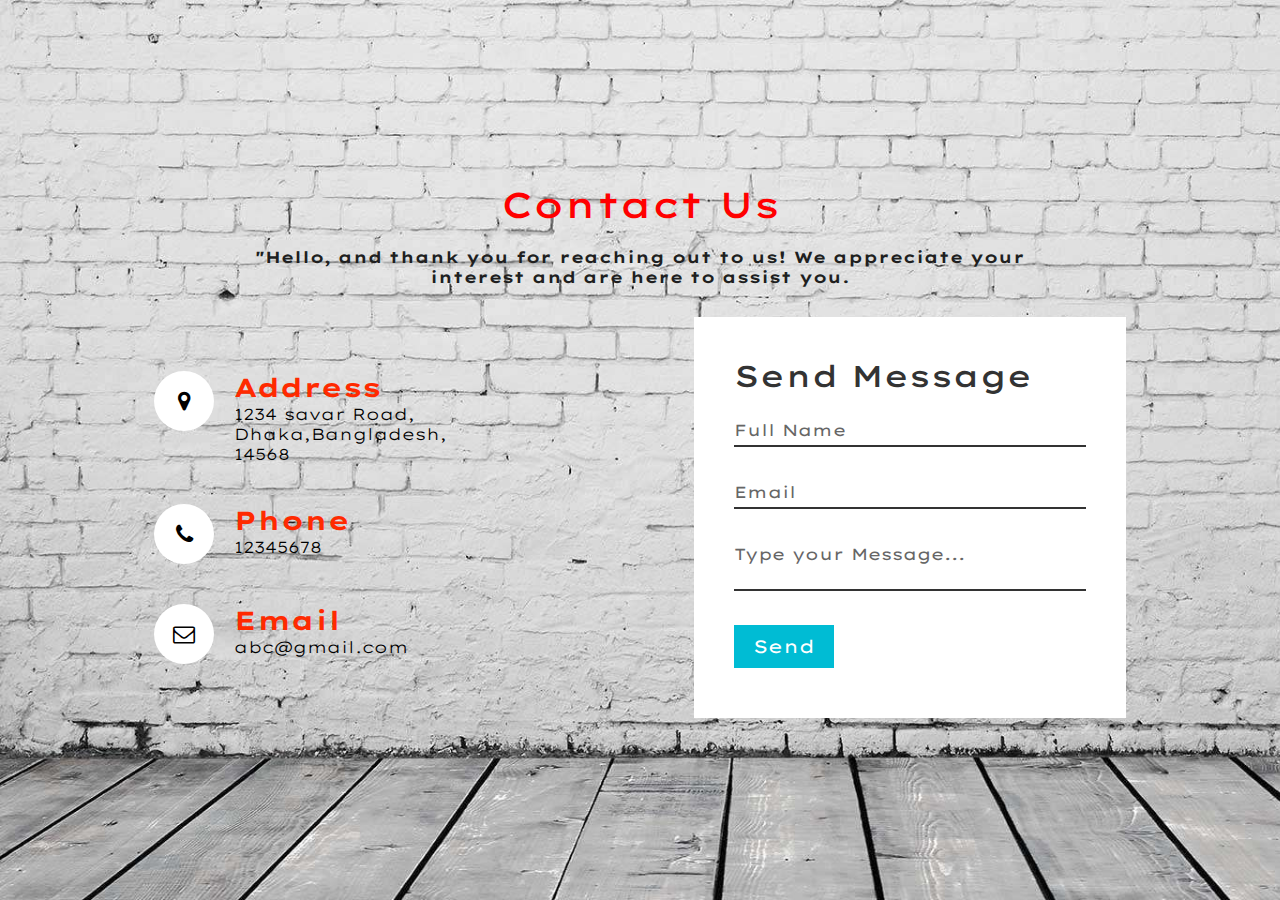
<file: 1contactform.html>
<!DOCTYPE html>
<html lang="en">
<head>
    <meta charset="UTF-8">
    <meta name="viewport" content="width=device-width, initial-scale=1.0">
    <title>Responsive Contact Us Page</title>
    <link rel="stylesheet" href="https://stackpath.bootstrapcdn.com/font-awesome/4.7.0/css/font-awesome.min.css" integrity="sha384-wvfXpqpZZVQGK6TAh5PVlGOfQNHSoD2xbE+QkPxCAFlNEevoEH3Sl0sibVcOQVnN" crossorigin="anonymous">
    <link rel="stylesheet" href="1contactform.css">
</head>
<body>
    <section class="contact">
        <div class="content">
            <h2>Contact Us</h2>
            <p>"Hello, and thank you for reaching out to us! We appreciate your interest and are here to assist you.</p>
        </div>
        <div class="container">
            <div class="contactInfo">
                <div class="box">
                    <div class="icon"><i class="fa fa-map-marker" aria-hidden="true"></i></div>
                    <div class="text">
                        <h3>Address</h3>
                        <p>1234 savar Road,<br>Dhaka,Bangladesh,<br>14568</p>
                    </div>
                </div>
                <div class="box">
                    <div class="icon"><i class="fa fa-phone" aria-hidden="true"></i></div>
                    <div class="text">
                        <h3>Phone</h3>
                        <p>12345678</p>
                    </div>
                </div>
                <div class="box">
                    <div class="icon"><i class="fa fa-envelope-o" aria-hidden="true"></i></i></div>
                    <div class="text">
                        <h3>Email</h3>
                        <p>abc@gmail.com</p>
                    </div>
                </div>
            </div>
            <div class="contactForm">
                <form>
                    <h2>Send Message</h2>
                    <div class="inputBox">
                        <input type="text" required="required">
                        <span>Full Name</span>
                    </div>
                    <div class="inputBox">
                        <input type="text" required="required">
                        <span>Email</span>
                    </div>
                    <div class="inputBox">
                        <textarea name="" id="" required="required"></textarea>
                        <span>Type your Message...</span>
                    </div>
                    <div class="inputBox">
                        <input type="submit" value="Send">
                    </div>
                </form>
            </div>
        </div>
    </section>
</body>
</html>
</file>
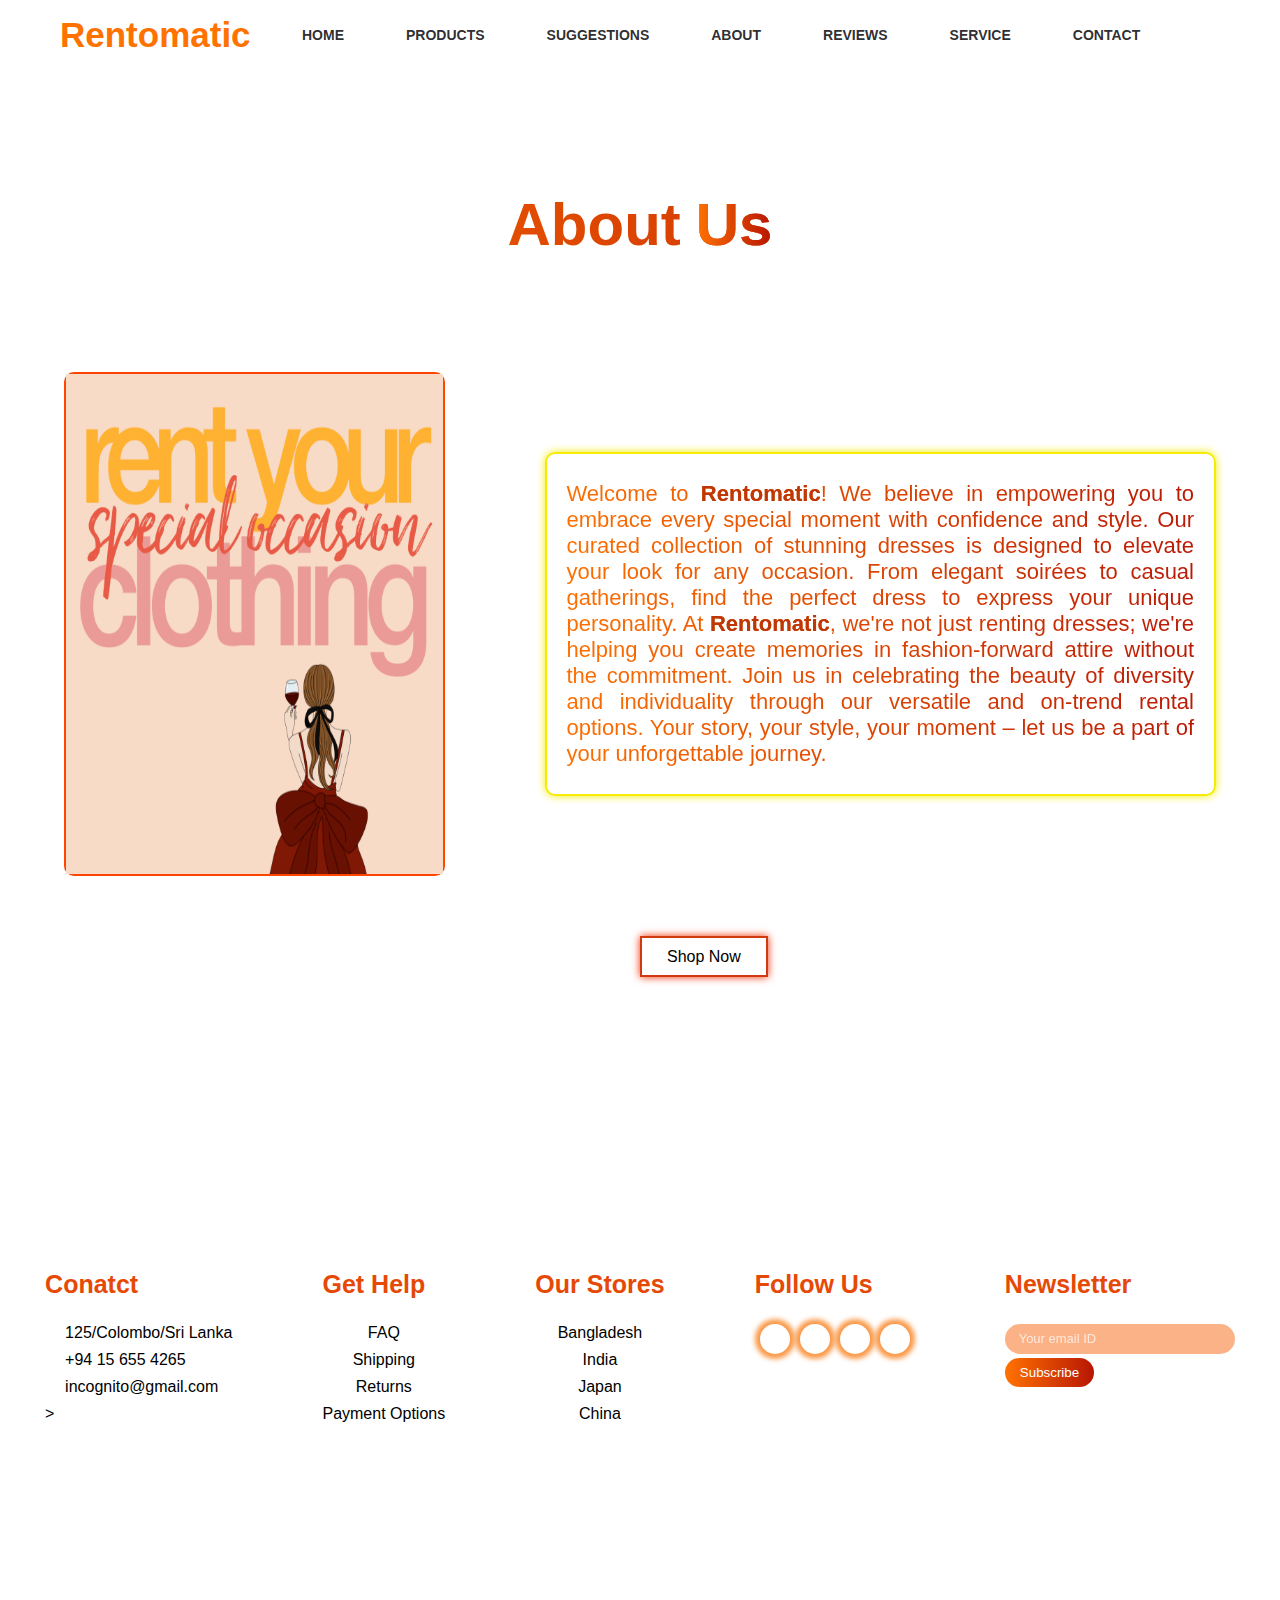
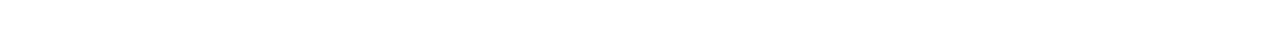
<file: about.html>
<!DOCTYPE html>
<html lang="en">
<head>
    <meta charset="UTF-8">
    <meta name="viewport" content="width=device-width, initial-scale=1.0">
    <title>About</title>
    <link rel="stylesheet" href="style.css">
    <link rel="shortcut icon" href="image/logo.png">
    <link rel="stylesheet" href="https://cdnjs.cloudflare.com/ajax/libs/font-awesome/6.4.2/css/all.min.css" integrity="sha512-z3gLpd7yknf1YoNbCzqRKc4qyor8gaKU1qmn+CShxbuBusANI9QpRohGBreCFkKxLhei6S9CQXFEbbKuqLg0DA==" crossorigin="anonymous" referrerpolicy="no-referrer" />
    <link rel="preconnect" href="https://fonts.googleapis.com">
    <link rel="preconnect" href="https://fonts.gstatic.com" crossorigin>
    <link href="https://fonts.googleapis.com/css2?family=Pacifico&display=swap" rel="stylesheet">
</head>
<body>
   
    <div class="navbar">
        <div class="icon">
            <h2 class="logo">Rentomatic</h2>
        </div>

        <div class="menu">
            <ul>
                <li><a href="index.html">HOME</a></li>
                <li><a href="product.html">PRODUCTS</a></li>
                <li><a href="suggestions.html">SUGGESTIONS</a></li>
                <li><a href="about.html">ABOUT</a></li>
                <li><a href="review.html">REVIEWS</a></li>
                <li><a href="service.html">SERVICE</a></li>
                <li><a href="1contactform.html">CONTACT</a></li>
              
              
            </ul>
        </div>

        <!---
        <div class="search">
            <input class="srch" type="search" name="" placeholder="Type To text">
            <a href="#"> <button class="btn">Search</button></a>
        </div> -->

    </div> 


        <div class="about" id="About">
            <h1>About<span>Us</span></h1>
            <div class="main1">

                <div class="rent">
                    <img src="image/rent.png">
                </div>

                <div class="para">
                      <p>
                        Welcome to <span>Rentomatic</span>! We believe in empowering you to embrace every special moment with confidence and style. Our curated collection of stunning dresses is designed to elevate your look for any occasion. From elegant soirées to casual gatherings, find the perfect dress to express your unique personality. At <span>Rentomatic</span>, we're not just renting dresses; we're helping you create memories in fashion-forward attire without the commitment. Join us in celebrating the beauty of diversity and individuality through our versatile and on-trend rental options. Your story, your style, your moment – let us be a part of your unforgettable journey.
                        </p>
                </div>

            </div>

            <a class="about_btn" href="product.html">Shop Now</a>

               
        </div>

        <footer>
            <div class="footer_main">
                <div class="tag">
                    <h1>Conatct</h1>
                    <a href="#"><i class="fa-solid fa-house"></i>125/Colombo/Sri Lanka</a>
                    <a href="#"><i class="fa-solid fa-phone"></i>+94 15 655 4265</a>
                    <a href="#"><i class="fa-solid fa-envelope"></i>incognito@gmail.com</a>>
        
                </div>
        
                <div class="tag">
                    <h1>Get Help</h1>
                    <a href="#" class="center">FAQ</a>
                    <a href="#"  class="center" >Shipping</a>
                    <a href="#"  class="center">Returns</a>
                    <a href="#"  class="center">Payment Options</a>
        
                </div>
        
                <div class="tag">
                    <h1>Our Stores</h1>
                    <a href="#" class="center">Bangladesh</a>
                    <a href="#" class="center">India</a>
                    <a href="#" class="center">Japan</a>
                    <a href="#" class="center">China</a>
        
                </div>
        
        
                <div class="tag">
                    <h1>Follow Us</h1>
                   <div class="links">
                    <a href="#"><i class="fa-brands fa-facebook"></i></a>
                    <a href="#"><i class="fa-brands fa-twitter"></i></a>
                    <a href="#"><i class="fa-brands fa-instagram"></i></a>
                    <a href="#"><i class="fa-brands fa-linkedin-in"></i></a>
                   </div>
        
                </div>
        
                <div class="tag">
                    <h1>Newsletter</h1>
                    <div class="search_bar">
                        <input type="text" placeholder="Your email ID">
                        <button type="submit">Subscribe</button>
                    </div>
                    
        
                </div>
        
              
            </div>
           </footer>

    
    
    
</body>
</html>
</file>
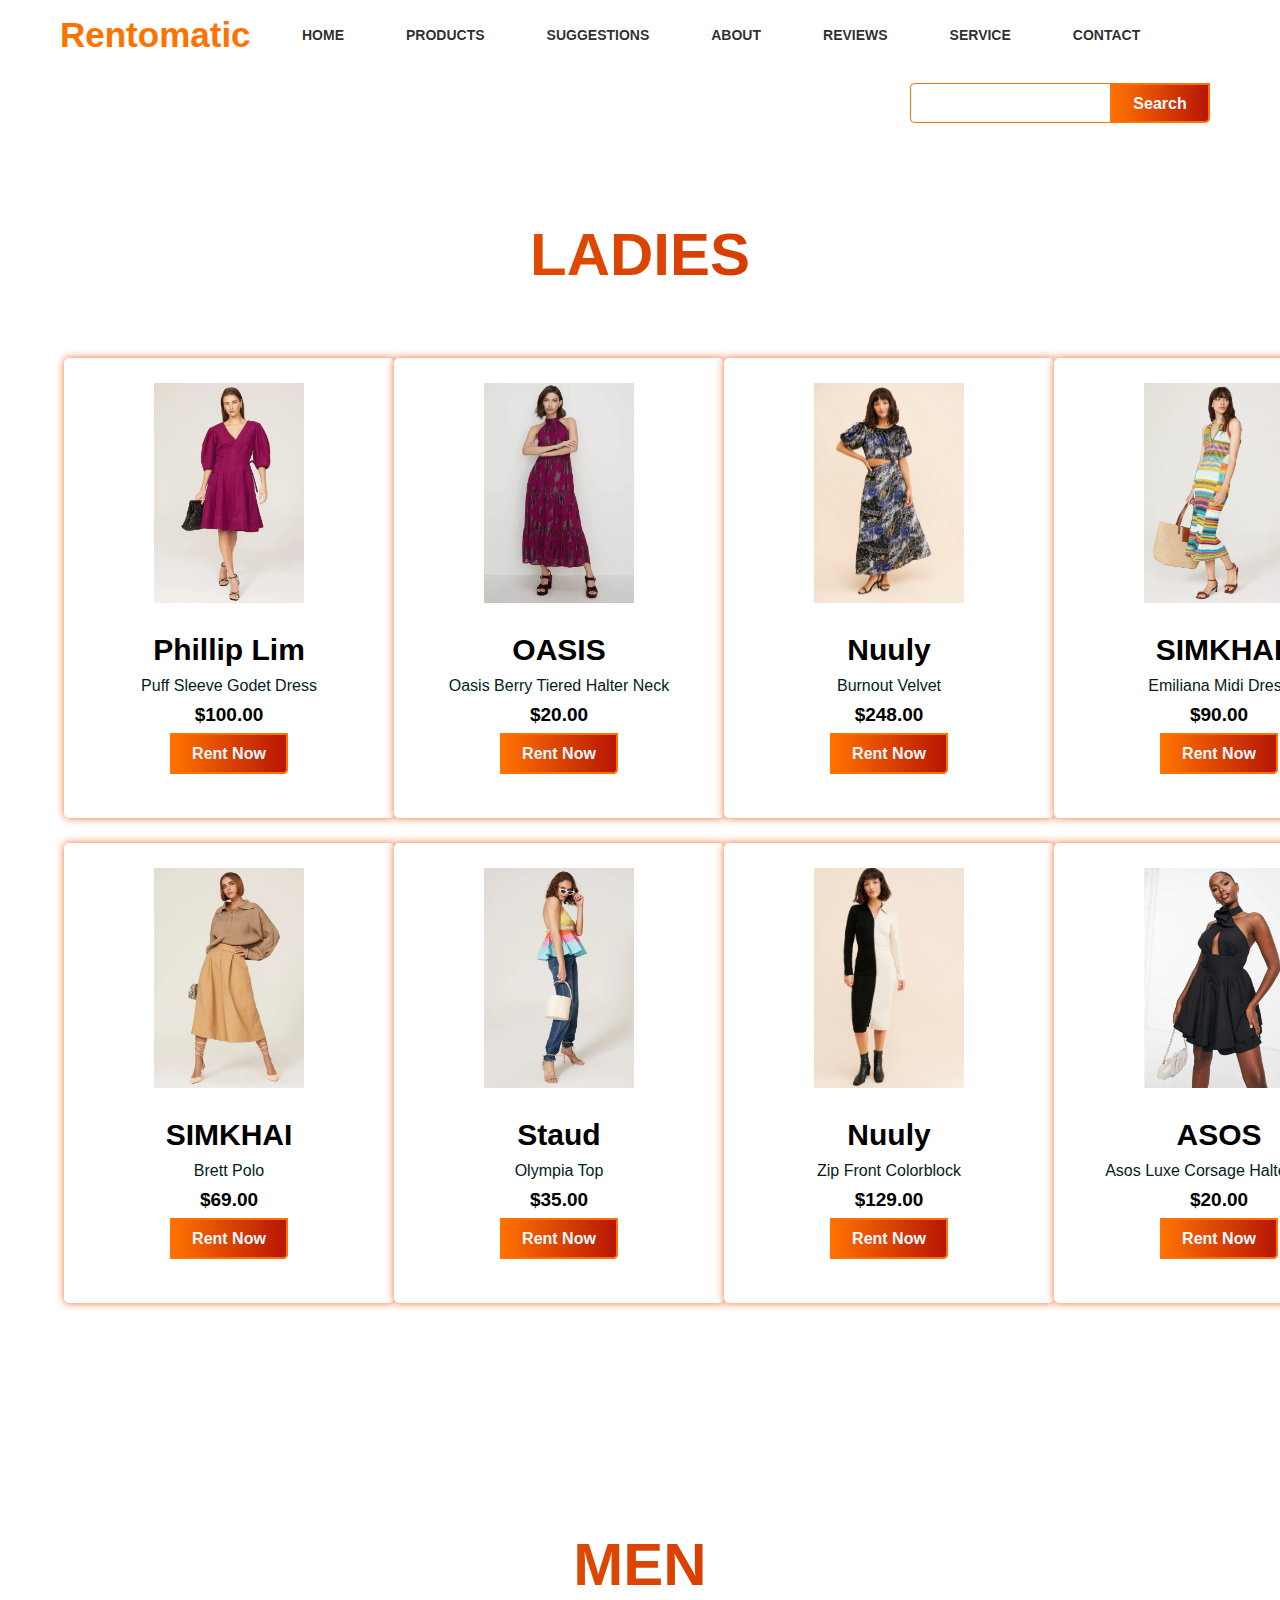
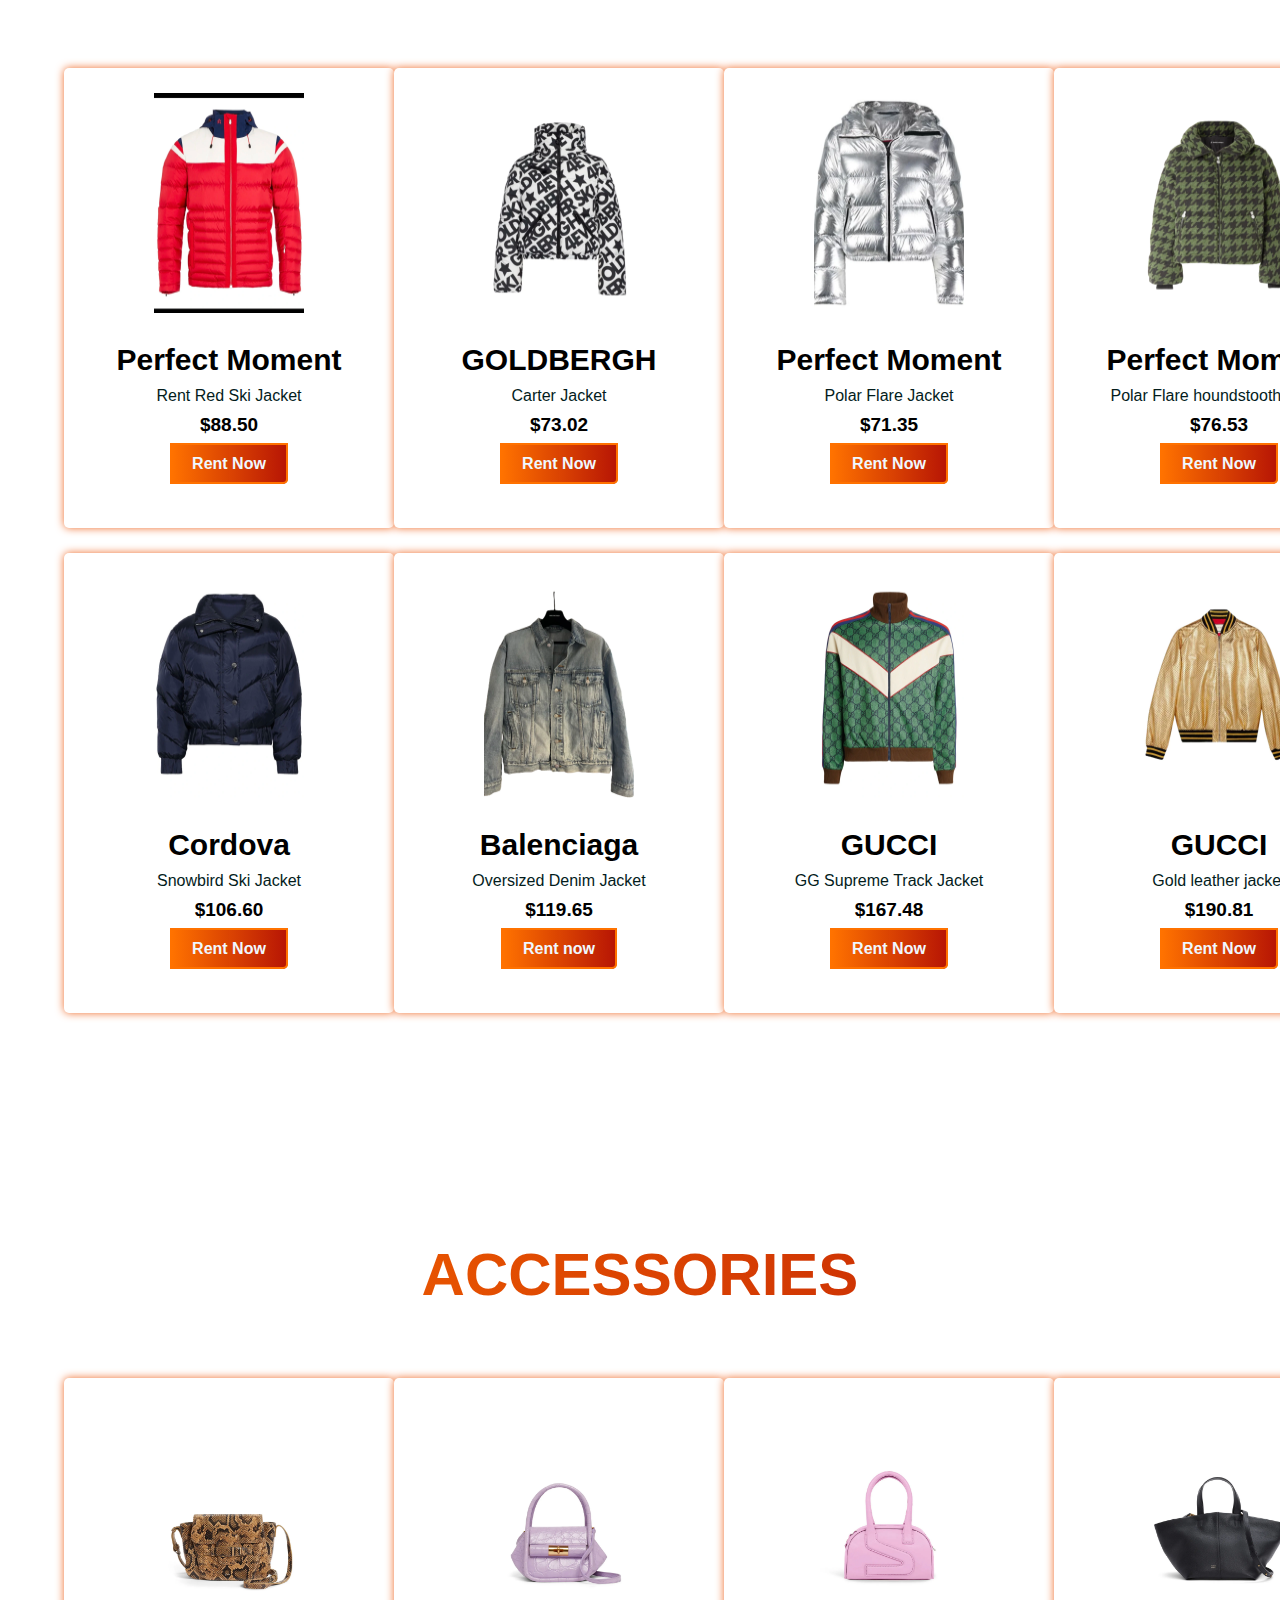
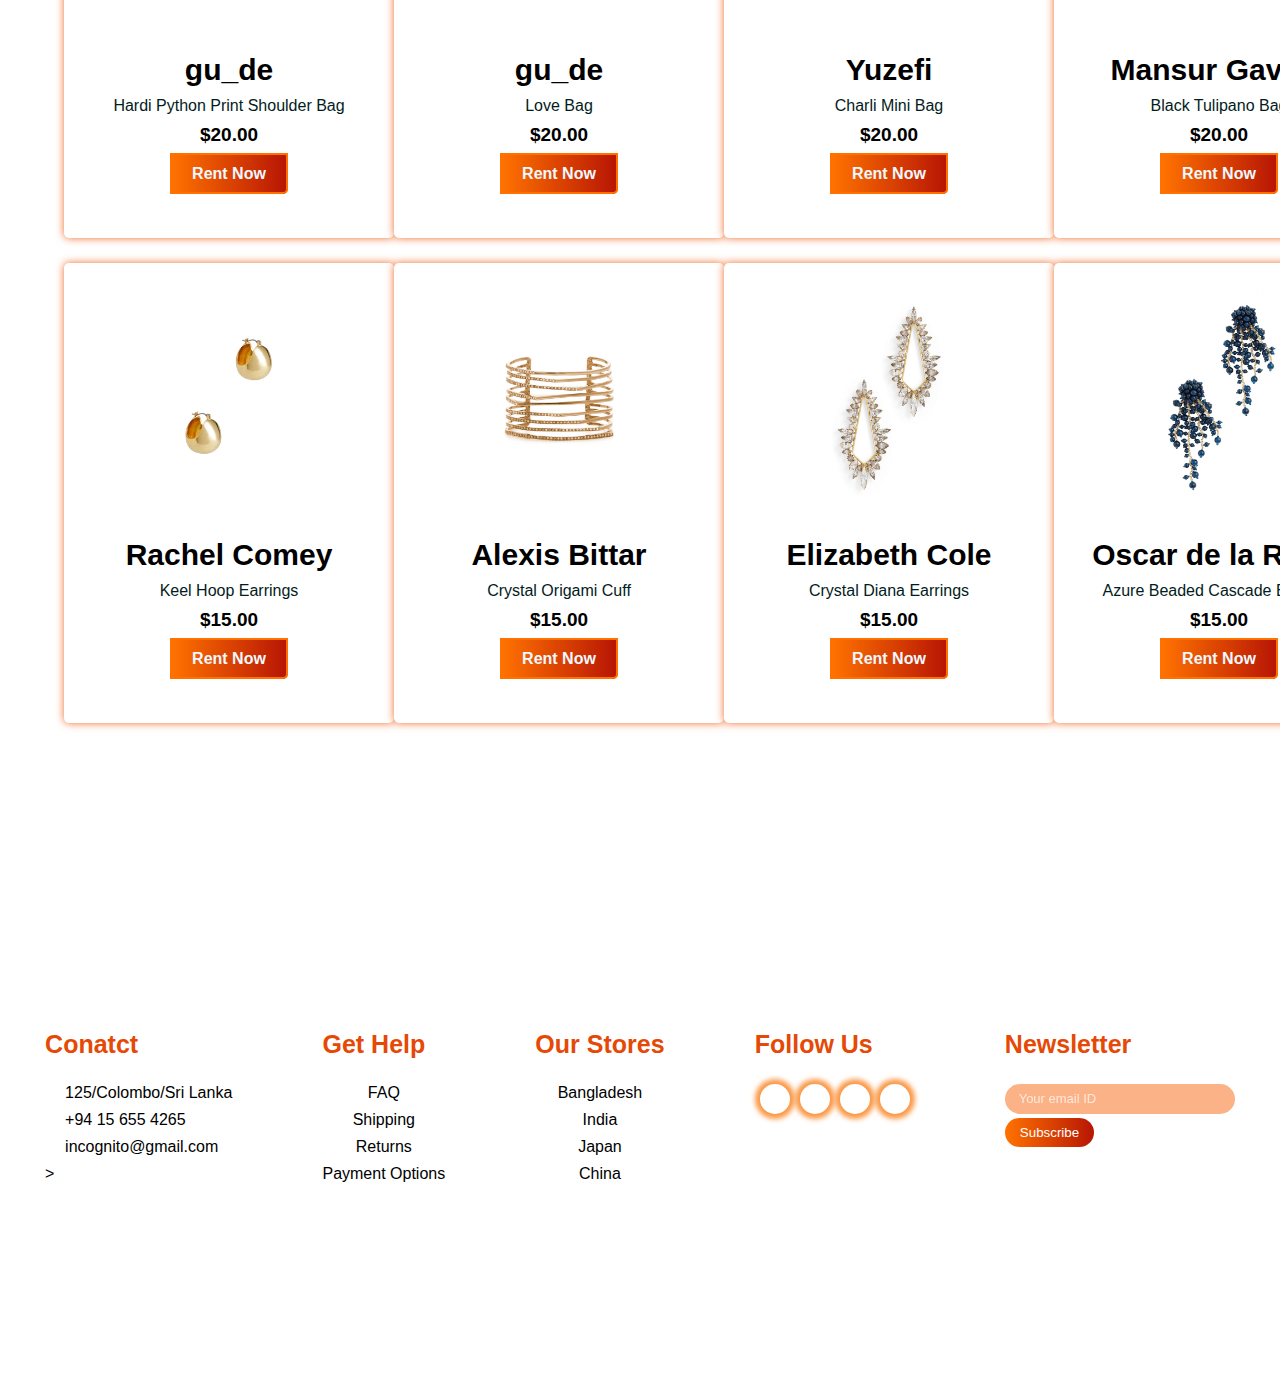
<file: product.html>
<!DOCTYPE html>
<html lang="en">
<head>
    <meta charset="UTF-8">
    <meta name="viewport" content="width=device-width, initial-scale=1.0">
    <title>Products</title>
    <link rel="stylesheet" href="style.css">
    <link rel="shortcut icon" href="image/logo.png">
    <link rel="stylesheet" href="https://cdnjs.cloudflare.com/ajax/libs/font-awesome/6.4.2/css/all.min.css" integrity="sha512-z3gLpd7yknf1YoNbCzqRKc4qyor8gaKU1qmn+CShxbuBusANI9QpRohGBreCFkKxLhei6S9CQXFEbbKuqLg0DA==" crossorigin="anonymous" referrerpolicy="no-referrer" />
    <link rel="preconnect" href="https://fonts.googleapis.com">
    <link rel="preconnect" href="https://fonts.gstatic.com" crossorigin>
    <link href="https://fonts.googleapis.com/css2?family=Pacifico&display=swap" rel="stylesheet">
</head>
<body>

    <div class="navbar">
        <div class="icon">
            <h2 class="logo">Rentomatic</h2>
        </div>

        <div class="menu">
            <ul>
                <li><a href="index.html">HOME</a></li>
                <li><a href="product.html">PRODUCTS</a></li>
                <li><a href="suggestions.html">SUGGESTIONS</a></li>
                <li><a href="about.html">ABOUT</a></li>
                <li><a href="review.html">REVIEWS</a></li>
                <li><a href="service.html">SERVICE</a></li>
                <li><a href="1contactform.html">CONTACT</a></li>
              
              
            </ul>

        </div>

       

          <div class="search">
            <input class="srch" type="search" name="" placeholder="Type To text">
            <a href="#"> <button class="btn">Search</button></a>
        </div>

    </div> 

    <div class="home" id="Home">
        <h1>Ladies</h1>

        <div class="box">
            <div class="card">
                <div class="small">
                    <i class="fa-solid fa-heart"></i>
                    <i class="fa-solid fa-share"></i>
                </div>
                <div class="img">
                    <img src="image/pinky.webp">
                </div>
                <div class="home-text">
                    <h2>Phillip Lim</h2>
                    <p>  
                        Puff Sleeve Godet Dress 
                    </p>
                    <h3>$100.00</h3>
                    <div class="rating">
                        <i class="fa-solid fa-star"></i>
                        <i class="fa-solid fa-star"></i>
                        <i class="fa-solid fa-star"></i>
                        <i class="fa-solid fa-star"></i>
                        <i class="fa-solid fa-star"></i>
                          
                    </div>
                    <a href="https://www.renttherunway.com/shop/designers/31_phillip_lim/puff_sleeve_godet_dress" class="btn">Rent Now</a>
    
                </div>
            </div>

            <div class="card">
                <div class="small">
                    <i class="fa-solid fa-heart"></i>
                    <i class="fa-solid fa-share"></i>
                </div>
                <div class="img">
                    <img src="image/halter.webp">
                </div>
                <div class="home-text">
                    <h2>OASIS</h2>
                    <p>
                        Oasis Berry Tiered Halter Neck 
                    </p>
                    <h3>$20.00</h3>
                    <div class="rating">
                        <i class="fa-solid fa-star"></i>
                        <i class="fa-solid fa-star"></i>
                        <i class="fa-solid fa-star"></i>
                        <i class="fa-solid fa-star-half-stroke"></i>
                        <i class="fa-solid fa-star-half-stroke"></i>
                          
                    </div>
                    <a href="https://www.hirestreetuk.com/product/Oasis-Berry-Tiered-Halter-Neck-Metallic-Dress" class="btn">Rent Now</a>
    
                </div>
            </div>

            <div class="card">
                <div class="small">
                    <i class="fa-solid fa-heart"></i>
                    <i class="fa-solid fa-share"></i>
                </div>
                <div class="img">
                    <img src="image/yellow.webp">
                </div>
                <div class="home-text">
                    <h2>Nuuly </h2>
                    <p>
                        Burnout Velvet 
                    </p>
                    <h3>$248.00</h3>
                    <div class="rating">
                        <i class="fa-solid fa-star"></i>
                        <i class="fa-solid fa-star"></i>
                        <i class="fa-solid fa-star"></i>
                        <i class="fa-solid fa-star"></i>
                        <i class="fa-solid fa-star"></i>
                          
                    </div>
                    <a href="https://www.nuuly.com/rent/products/burnout-velvet-cut-out-maxi-dress?color=040" class="btn">Rent Now</a>
    
                </div>
            </div>

            <div class="card">
                <div class="small">
                    <i class="fa-solid fa-heart"></i>
                    <i class="fa-solid fa-share"></i>
                </div>
                <div class="img">
                    <img src="image/rainbow.webp">
                </div>
                <div class="home-text">
                    <h2>SIMKHAI</h2>
                    
                    <p>  
                        Emiliana Midi Dress
                    </p>
                    <h3>$90.00</h3>
                    <div class="rating">
                        <i class="fa-solid fa-star"></i>
                        <i class="fa-solid fa-star"></i>
                        <i class="fa-solid fa-star"></i>
                       
                          
                    </div>
                    <a href="https://www.renttherunway.com/shop/designers/simkhai/emiliana_midi_dress" class="btn">Rent Now</a>
    
                </div>
            </div>

            <div class="card">
                <div class="small">
                    <i class="fa-solid fa-heart"></i>
                    <i class="fa-solid fa-share"></i>
                </div>
                <div class="img">
                    <img src="image/peach.webp">
                </div>
                <div class="home-text">
                    <h2>SIMKHAI </h2>
                    <p>
                        Brett Polo
                    </p>
                    <h3>$69.00</h3>
                    <div class="rating">
                        <i class="fa-solid fa-star"></i>
                        <i class="fa-solid fa-star"></i>
                        <i class="fa-solid fa-star"></i>
                        <i class="fa-solid fa-star-half-stroke"></i>
                       
                          
                    </div>
                    <a href="https://www.renttherunway.com/shop/designers/simkhai/brett_polo" class="btn">Rent Now</a>
    
                </div>
            </div>

            <div class="card">
                <div class="small">
                    <i class="fa-solid fa-heart"></i>
                    <i class="fa-solid fa-share"></i>
                </div>
                <div class="img">
                    <img src="image/lgbt.webp">
                </div>
                <div class="home-text">
                    <h2>Staud</h2>
                    <p>
                        Olympia Top
                    </p>
                    <h3>$35.00</h3>
                    <div class="rating">
                        <i class="fa-solid fa-star"></i>
                        <i class="fa-solid fa-star"></i>
                        <i class="fa-solid fa-star"></i>
                        <i class="fa-solid fa-star"></i>
                        <i class="fa-solid fa-star-half-stroke"></i>
                          
                    </div>
                    <a href="https://www.renttherunway.com/shop/designers/staud/olympia_top" class="btn">Rent Now</a>
    
                </div>
            </div>

            <div class="card">
                <div class="small">
                    <i class="fa-solid fa-heart"></i>
                    <i class="fa-solid fa-share"></i>
                </div>
                <div class="img">
                    <img src="image/red.webp">
                </div>
                <div class="home-text">
                    <h2>Nuuly</h2>
                    <p>
                        Zip Front Colorblock 
                    </p>
                    <h3>$129.00</h3>
                    <div class="rating">
                        <i class="fa-solid fa-star"></i>
                        <i class="fa-solid fa-star"></i>
                        <i class="fa-solid fa-star-half-stroke"></i>
                          
                    </div>
                    <a href="https://www.nuuly.com/rent/products/zip-front-colorblock-midi-dress?color=001" class="btn">Rent Now</a>
    
                </div>
            </div>

            <div class="card">
                <div class="small">
                    <i class="fa-solid fa-heart"></i>
                    <i class="fa-solid fa-share"></i>
                </div>
                <div class="img">
                    <img src="image/brpwn.webp">
                </div>
                <div class="home-text">
                    <h2>ASOS </h2>
                    <p>
                        Asos Luxe Corsage Halter Neck 
                    </p>
                    <h3>$20.00</h3>
                    <div class="rating">
                        <i class="fa-solid fa-star"></i>
                        <i class="fa-solid fa-star"></i>
                        <i class="fa-solid fa-star"></i>
                        <i class="fa-solid fa-star"></i>
                       
                          
                    </div>
                    <a href="https://www.hirestreetuk.com/product/asos-luxe-corsage-halter-neck-mini-dress-in-black" class="btn">Rent Now</a>
    
                </div>
            </div>

    
        </div>

    </div>


    <div class="home" id="Home">
        <h1>Men</h1>

        <div class="box">
            <div class="card">
                <div class="small">
                    <i class="fa-solid fa-heart"></i>
                    <i class="fa-solid fa-share"></i>
                </div>
                <div class="img">
                    <img src="image/jacket.webp">
                </div>
                <div class="home-text">
                    <h2>Perfect Moment</h2>
                    <p>  
                        Rent Red Ski Jacket
                    </p>
                    <h3>$88.50</h3>
                    <div class="rating">
                        <i class="fa-solid fa-star"></i>
                        <i class="fa-solid fa-star"></i>
                        <i class="fa-solid fa-star"></i>
                        <i class="fa-solid fa-star"></i>
                        <i class="fa-solid fa-star"></i>
                          
                    </div>
                    <a href="https://www.hurrcollective.com/listings/red-ski-jacket" class="btn">Rent Now</a>
    
                </div>
            </div>

            <div class="card">
                <div class="small">
                    <i class="fa-solid fa-heart"></i>
                    <i class="fa-solid fa-share"></i>
                </div>
                <div class="img">
                    <img src="image/bnw.webp">
                </div>
                <div class="home-text">
                    <h2>GOLDBERGH</h2>
                    <p>
                        Carter Jacket
                    </p>
                    <h3>$73.02</h3>
                    <div class="rating">
                        <i class="fa-solid fa-star"></i>
                        <i class="fa-solid fa-star"></i>
                        <i class="fa-solid fa-star"></i>
                        <i class="fa-solid fa-star-half-stroke"></i>
                        <i class="fa-solid fa-star-half-stroke"></i>
                          
                    </div>
                    <a href="https://www.hurrcollective.com/listings/carter-jacket" class="btn">Rent Now</a>
    
                </div>
            </div>

            <div class="card">
                <div class="small">
                    <i class="fa-solid fa-heart"></i>
                    <i class="fa-solid fa-share"></i>
                </div>
                <div class="img">
                    <img src="image/silver.webp">
                </div>
                <div class="home-text">
                    <h2>Perfect Moment</h2>
                    <p>
                        Polar Flare Jacket
                    </p>
                    <h3>$71.35</h3>
                    <div class="rating">
                        <i class="fa-solid fa-star"></i>
                        <i class="fa-solid fa-star"></i>
                        <i class="fa-solid fa-star"></i>
                        <i class="fa-solid fa-star"></i>
                        <i class="fa-solid fa-star"></i>
                          
                    </div>
                    <a href="https://www.hurrcollective.com/listings/polar-flare-jacket" class="btn">Rent Now</a>
    
                </div>
            </div>

            <div class="card">
                <div class="small">
                    <i class="fa-solid fa-heart"></i>
                    <i class="fa-solid fa-share"></i>
                </div>
                <div class="img">
                    <img src="image/army.webp">
                </div>
                <div class="home-text">
                    <h2>Perfect Moment</h2>
                    
                    <p> 
                        Polar Flare houndstooth jacket 
                    </p>
                    <h3>$76.53</h3>
                    <div class="rating">
                        <i class="fa-solid fa-star"></i>
                        <i class="fa-solid fa-star"></i>
                        <i class="fa-solid fa-star"></i>
                       
                          
                    </div>
                    <a href="https://www.hurrcollective.com/listings/polar-flare-houndstooth-jacket" class="btn">Rent Now</a>
    
                </div>
            </div>

            <div class="card">
                <div class="small">
                    <i class="fa-solid fa-heart"></i>
                    <i class="fa-solid fa-share"></i>
                </div>
                <div class="img">
                    <img src="image/leather.webp">
                </div>
                <div class="home-text">
                    <h2>Cordova</h2>
                    <p>
                        Snowbird Ski Jacket
                    </p>
                    <h3>$106.60</h3>
                    <div class="rating">
                        <i class="fa-solid fa-star"></i>
                        <i class="fa-solid fa-star"></i>
                        <i class="fa-solid fa-star"></i>
                        <i class="fa-solid fa-star-half-stroke"></i>
                       
                          
                    </div>
                    <a href="https://www.hurrcollective.com/listings/snowbird-ski-jacket" class="btn">Rent Now</a>
    
                </div>
            </div>

            <div class="card">
                <div class="small">
                    <i class="fa-solid fa-heart"></i>
                    <i class="fa-solid fa-share"></i>
                </div>
                <div class="img">
                    <img src="image/denim.webp">
                </div>
                <div class="home-text">
                    <h2>Balenciaga</h2>
                    <p>
                        Oversized Denim Jacket
                    </p>
                    <h3>$119.65</h3>
                    <div class="rating">
                        <i class="fa-solid fa-star"></i>
                        <i class="fa-solid fa-star"></i>
                        <i class="fa-solid fa-star"></i>
                        <i class="fa-solid fa-star"></i>
                        <i class="fa-solid fa-star-half-stroke"></i>
                          
                    </div>
                    <a href="https://www.hurrcollective.com/listings/oversized-denim-jacket" class="btn">Rent now</a>
    
                </div>
            </div>

            <div class="card">
                <div class="small">
                    <i class="fa-solid fa-heart"></i>
                    <i class="fa-solid fa-share"></i>
                </div>
                <div class="img">
                    <img src="image/gucci.webp">
                </div>
                <div class="home-text">
                    <h2>GUCCI</h2>
                    <p>
                        GG Supreme Track Jacket
                    </p>
                    <h3>$167.48</h3>
                    <div class="rating">
                        <i class="fa-solid fa-star"></i>
                        <i class="fa-solid fa-star"></i>
                        <i class="fa-solid fa-star-half-stroke"></i>
                          
                    </div>
                    <a href="https://www.hurrcollective.com/listings/gg-supreme-track-jacket" class="btn">Rent Now</a>
    
                </div>
            </div>

            <div class="card">
                <div class="small">
                    <i class="fa-solid fa-heart"></i>
                    <i class="fa-solid fa-share"></i>
                </div>
                <div class="img">
                    <img src="image/gold.webp">
                </div>
                <div class="home-text">
                    <h2>GUCCI</h2>
                    <p>
                        Gold leather jacket
                    </p>
                    <h3>$190.81</h3>
                    <div class="rating">
                        <i class="fa-solid fa-star"></i>
                        <i class="fa-solid fa-star"></i>
                        <i class="fa-solid fa-star"></i>
                        <i class="fa-solid fa-star"></i>
                       
                          
                    </div>
                    <a href="https://www.hurrcollective.com/listings/gold-leather-jacket" class="btn">Rent Now</a>
    
                </div>
            </div>

    
        </div>

    </div>

    <div class="home" id="Home">
        <h1>Accessories</h1>

        <div class="box">
            <div class="card">
                <div class="small">
                    <i class="fa-solid fa-heart"></i>
                    <i class="fa-solid fa-share"></i>
                </div>
                <div class="img">
                    <img src="image/leo.webp">
                </div>
                <div class="home-text">
                    <h2>gu_de</h2>
                    <p> 
                        Hardi Python Print Shoulder Bag
                    </p>
                    <h3>$20.00</h3>
                    <div class="rating">
                        <i class="fa-solid fa-star"></i>
                        <i class="fa-solid fa-star"></i>
                        <i class="fa-solid fa-star"></i>
                        <i class="fa-solid fa-star"></i>
                        <i class="fa-solid fa-star"></i>
                          
                    </div>
                    <a href="https://www.renttherunway.com/shop/designers/gu_de/hardi_python_print_shoulder_bag" class="btn">Rent Now</a>
    
                </div>
            </div>

            <div class="card">
                <div class="small">
                    <i class="fa-solid fa-heart"></i>
                    <i class="fa-solid fa-share"></i>
                </div>
                <div class="img">
                    <img src="image/lavendar.webp">
                </div>
                <div class="home-text">
                    <h2>gu_de</h2>
                    <p>
                        Love Bag
                    </p>
                    <h3>$20.00</h3>
                    <div class="rating">
                        <i class="fa-solid fa-star"></i>
                        <i class="fa-solid fa-star"></i>
                        <i class="fa-solid fa-star"></i>
                        <i class="fa-solid fa-star-half-stroke"></i>
                        <i class="fa-solid fa-star-half-stroke"></i>
                          
                    </div>
                    <a href="https://www.renttherunway.com/shop/designers/gu_de/love_bag" class="btn">Rent Now</a>
    
                </div>
            </div>

            <div class="card">
                <div class="small">
                    <i class="fa-solid fa-heart"></i>
                    <i class="fa-solid fa-share"></i>
                </div>
                <div class="img">
                    <img src="image/pink.webp">
                </div>
                <div class="home-text">
                    <h2>Yuzefi</h2>
                    <p>
                        Charli Mini Bag
                    </p>
                    <h3>$20.00</h3>
                    <div class="rating">
                        <i class="fa-solid fa-star"></i>
                        <i class="fa-solid fa-star"></i>
                        <i class="fa-solid fa-star"></i>
                        <i class="fa-solid fa-star"></i>
                        <i class="fa-solid fa-star"></i>
                          
                    </div>
                    <a href="https://www.renttherunway.com/shop/designers/yuzefi/charli_mini_bag" class="btn">Rent Now</a>
    
                </div>
            </div>

            <div class="card">
                <div class="small">
                    <i class="fa-solid fa-heart"></i>
                    <i class="fa-solid fa-share"></i>
                </div>
                <div class="img">
                    <img src="image/sky.webp">
                </div>
                <div class="home-text">
                    <h2>Mansur Gavriel </h2>
                    
                    <p>  
                        Black Tulipano Bag
                    </p>
                    <h3>$20.00</h3>
                    <div class="rating">
                        <i class="fa-solid fa-star"></i>
                        <i class="fa-solid fa-star"></i>
                        <i class="fa-solid fa-star"></i>
                       
                          
                    </div>
                    <a href="https://www.renttherunway.com/shop/designers/mansur_gavriel_accessories/black_tulipano_bag" class="btn">Rent Now</a>
    
                </div>
            </div>

            <div class="card">
                <div class="small">
                    <i class="fa-solid fa-heart"></i>
                    <i class="fa-solid fa-share"></i>
                </div>
                <div class="img">
                    <img src="image/hoop.webp">
                </div>
                <div class="home-text">
                    <h2>Rachel Comey </h2>
                    <p>
                        Keel Hoop Earrings
                    </p>
                    <h3>$15.00</h3>
                    <div class="rating">
                        <i class="fa-solid fa-star"></i>
                        <i class="fa-solid fa-star"></i>
                        <i class="fa-solid fa-star"></i>
                        <i class="fa-solid fa-star-half-stroke"></i>
                       
                          
                    </div>
                    <a href="https://www.renttherunway.com/shop/designers/rachel_comey_accessories/keel_hoop_earrings" class="btn">Rent Now</a>
    
                </div>
            </div>

            <div class="card">
                <div class="small">
                    <i class="fa-solid fa-heart"></i>
                    <i class="fa-solid fa-share"></i>
                </div>
                <div class="img">
                    <img src="image/bracelet.webp">
                </div>
                <div class="home-text">
                    <h2>Alexis Bittar</h2>
                    <p>
                        Crystal Origami Cuff
                    </p>
                    <h3>$15.00</h3>
                    <div class="rating">
                        <i class="fa-solid fa-star"></i>
                        <i class="fa-solid fa-star"></i>
                        <i class="fa-solid fa-star"></i>
                        <i class="fa-solid fa-star"></i>
                        <i class="fa-solid fa-star-half-stroke"></i>
                          
                    </div>
                    <a href="https://www.renttherunway.com/shop/designers/alexis_bittar/crystal_encrusted_origami_cuff" class="btn">Rent Now</a>
    
                </div>
            </div>

            <div class="card">
                <div class="small">
                    <i class="fa-solid fa-heart"></i>
                    <i class="fa-solid fa-share"></i>
                </div>
                <div class="img">
                    <img src="image/ear.webp">
                </div>
                <div class="home-text">
                    <h2>Elizabeth Cole</h2>
                    <p>
                        Crystal Diana Earrings
                    </p>
                    <h3>$15.00</h3>
                    <div class="rating">
                        <i class="fa-solid fa-star"></i>
                        <i class="fa-solid fa-star"></i>
                        <i class="fa-solid fa-star-half-stroke"></i>
                          
                    </div>
                    <a href="https://www.renttherunway.com/shop/designers/elizabeth_cole/crystal_diana_earrings" class="btn">Rent Now</a>
    
                </div>
            </div>

            <div class="card">
                <div class="small">
                    <i class="fa-solid fa-heart"></i>
                    <i class="fa-solid fa-share"></i>
                </div>
                <div class="img">
                    <img src="image/blue.webp">
                </div>
                <div class="home-text">
                    <h2>Oscar de la Renta</h2>
                    <p>
                        Azure Beaded Cascade Earrings
                    </p>
                    <h3>$15.00</h3>
                    <div class="rating">
                        <i class="fa-solid fa-star"></i>
                        <i class="fa-solid fa-star"></i>
                        <i class="fa-solid fa-star"></i>
                        <i class="fa-solid fa-star"></i>
                       
                          
                    </div>
                    <a href="https://www.renttherunway.com/shop/designers/oscar_de_la_renta/azure_beaded_cascade_earrings" class="btn">Rent Now</a>
    
                </div>
            </div>

    
        </div>

    </div>



    
    <footer>
        <div class="footer_main">
            <div class="tag">
                <h1>Conatct</h1>
                <a href="#"><i class="fa-solid fa-house"></i>125/Colombo/Sri Lanka</a>
                <a href="#"><i class="fa-solid fa-phone"></i>+94 15 655 4265</a>
                <a href="#"><i class="fa-solid fa-envelope"></i>incognito@gmail.com</a>>
    
            </div>
    
            <div class="tag">
                <h1>Get Help</h1>
                <a href="#" class="center">FAQ</a>
                <a href="#"  class="center" >Shipping</a>
                <a href="#"  class="center">Returns</a>
                <a href="#"  class="center">Payment Options</a>
    
            </div>
    
            <div class="tag">
                <h1>Our Stores</h1>
                <a href="#" class="center">Bangladesh</a>
                <a href="#" class="center">India</a>
                <a href="#" class="center">Japan</a>
                <a href="#" class="center">China</a>
    
            </div>
    
    
            <div class="tag">
                <h1>Follow Us</h1>
               <div class="links">
                <a href="#"><i class="fa-brands fa-facebook"></i></a>
                <a href="#"><i class="fa-brands fa-twitter"></i></a>
                <a href="#"><i class="fa-brands fa-instagram"></i></a>
                <a href="#"><i class="fa-brands fa-linkedin-in"></i></a>
               </div>
    
            </div>
    
            <div class="tag">
                <h1>Newsletter</h1>
                <div class="search_bar">
                    <input type="text" placeholder="Your email ID">
                    <button type="submit">Subscribe</button>
                </div>
                
    
            </div>
    
          
        </div>
       </footer>

      
</body>


</html>
</file>
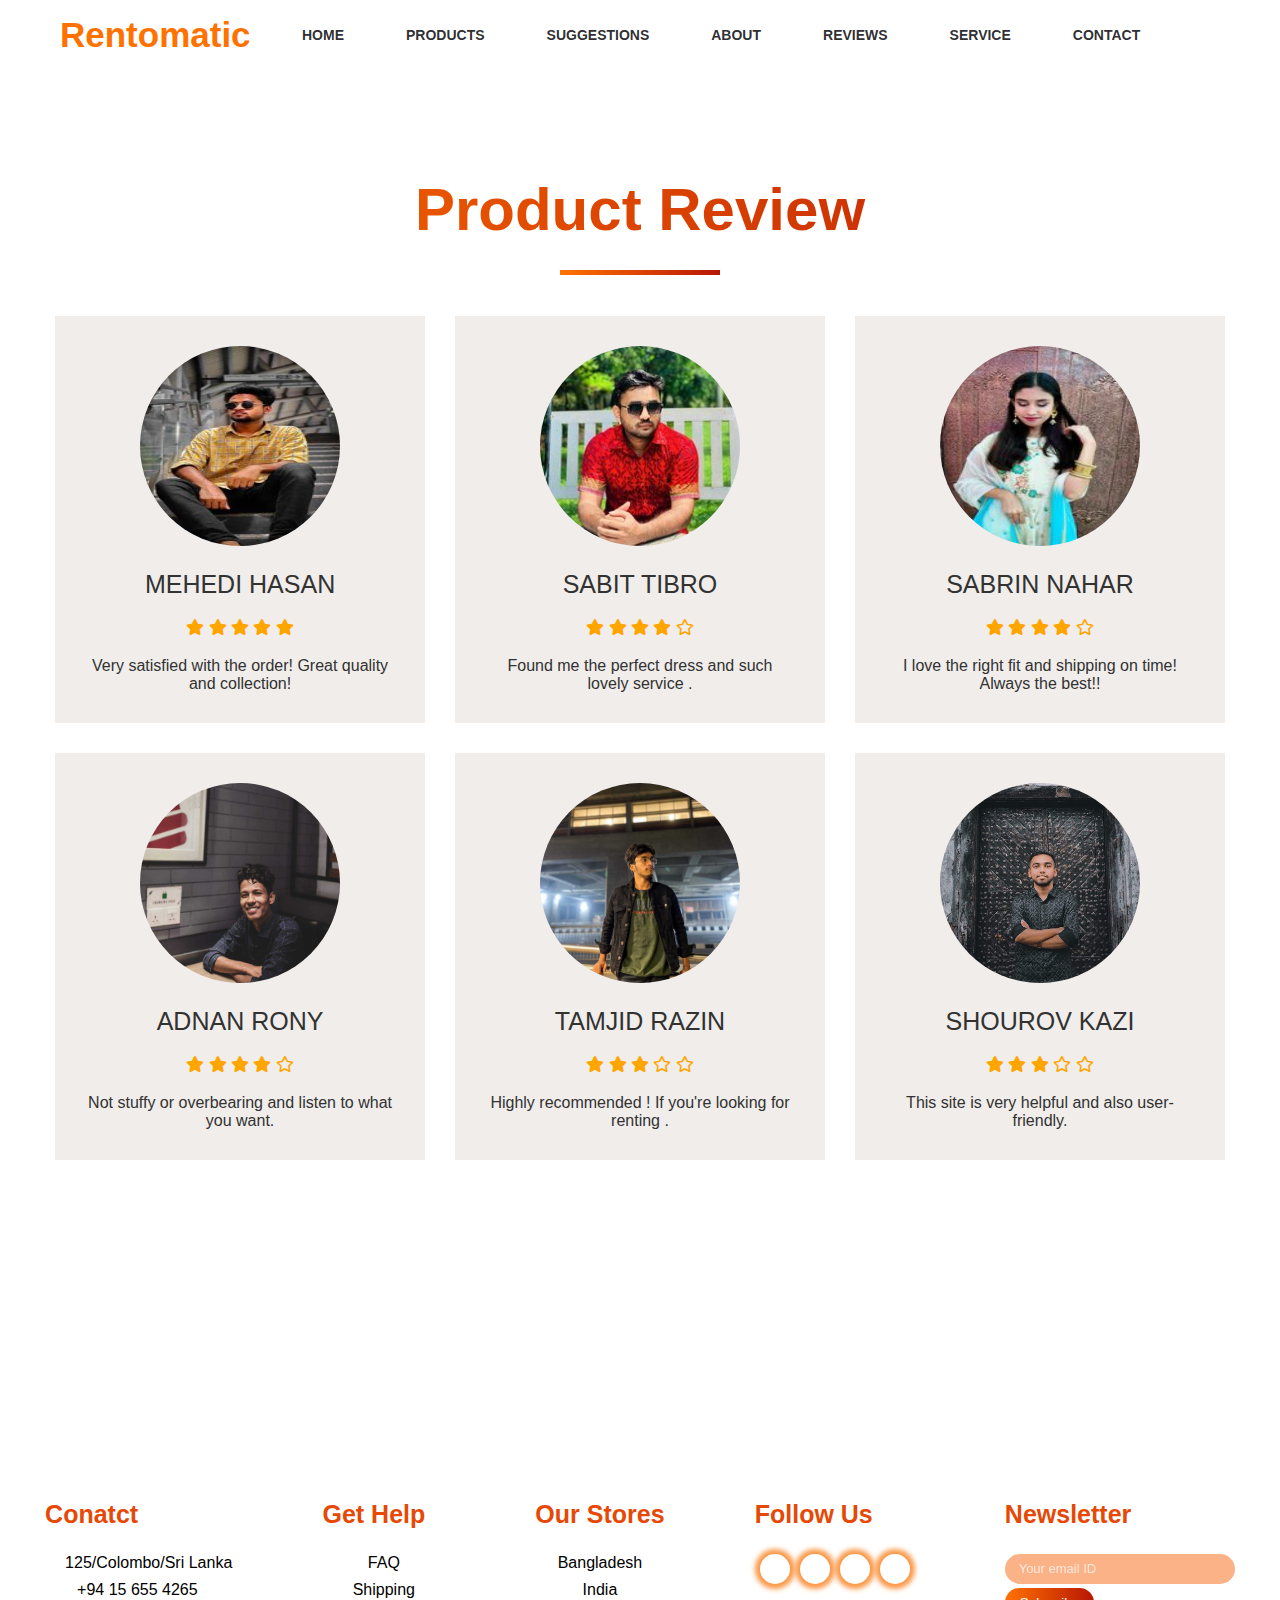
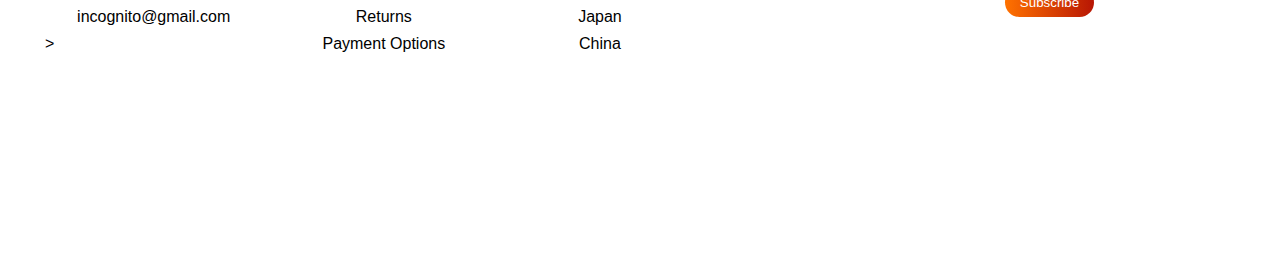
<file: review.html>
<!DOCTYPE html>
<html lang="en" dir="ltr">
  <head>
    <meta charset="utf-8">
    <title>Review</title>
    <link rel="stylesheet" href="style.css">
    <meta name="viewport" content="width=device-width, initial-scale=1">
    <link rel="stylesheet" href="https://use.fontawesome.com/releases/v5.5.0/css/all.css">
    <link rel="shortcut icon" href="image/logo.png">
    <link rel="stylesheet" href="https://cdnjs.cloudflare.com/ajax/libs/font-awesome/6.4.2/css/all.min.css" integrity="sha512-z3gLpd7yknf1YoNbCzqRKc4qyor8gaKU1qmn+CShxbuBusANI9QpRohGBreCFkKxLhei6S9CQXFEbbKuqLg0DA==" crossorigin="anonymous" referrerpolicy="no-referrer" />
    <link rel="preconnect" href="https://fonts.googleapis.com">
    <link rel="preconnect" href="https://fonts.gstatic.com" crossorigin>
    <link href="https://fonts.googleapis.com/css2?family=Pacifico&display=swap" rel="stylesheet">
  <body>
    <div class="navbar">
      <div class="icon">
          <h2 class="logo">Rentomatic</h2>
      </div>

      <div class="menu">
          <ul>
              <li><a href="index.html">HOME</a></li>
              <li><a href="product.html">PRODUCTS</a></li>
              <li><a href="suggestions.html">SUGGESTIONS</a></li>
              <li><a href="about.html">ABOUT</a></li>
              <li><a href="review.html">REVIEWS</a></li>
              <li><a href="service.html">SERVICE</a></li>
              <li><a href="1contactform.html">CONTACT</a></li>
            
            
          </ul>
      </div>

      

  </div> 
   


    

  <div class="testimonials">

      <div class="inner">
        <h1>Product Review</h1>
        <div class="border"></div>

        <div class="row">
          <div class="col">
            <div class="testimonial">
              <img src="image/rev1.jpg" alt="">
              <div class="name">Mehedi Hasan</div>
              <div class="stars">
                <i class="fas fa-star"></i>
                <i class="fas fa-star"></i>
                <i class="fas fa-star"></i>
                <i class="fas fa-star"></i>
                <i class="fas fa-star"></i>
              </div>

              <p>
                Very satisfied with the order! Great quality and collection! 
              </p>
            </div>
          </div>

          <div class="col">
            <div class="testimonial">
              <img src="image/rev2.jpg" alt="">
              <div class="name">Sabit Tibro</div>
              <div class="stars">
                <i class="fas fa-star"></i>
                <i class="fas fa-star"></i>
                <i class="fas fa-star"></i>
                <i class="fas fa-star"></i>
                <i class="far fa-star"></i>
              </div>

              <p>
               Found me the perfect dress and such lovely service .
              </p>
            </div>
          </div>

          <div class="col">
            <div class="testimonial">
              <img src="image/rev3.jpg" alt="">
              <div class="name">Sabrin Nahar</div>
              <div class="stars">
                <i class="fas fa-star"></i>
                <i class="fas fa-star"></i>
                <i class="fas fa-star"></i>
                <i class="fas fa-star"></i>
                <i class="far fa-star"></i>
              </div>

              <p>
                I love the right fit and shipping on time! Always the best!!
              </p>
            </div>
          </div>

          <div class="col">
            <div class="testimonial">
              <img src="image/rev4.jpg" alt="">
              <div class="name">Adnan Rony</div>
              <div class="stars">
                <i class="fas fa-star"></i>
                <i class="fas fa-star"></i>
                <i class="fas fa-star"></i>
                <i class="fas fa-star"></i>
                <i class="far fa-star"></i>
              </div>

              <p>
                Not stuffy or overbearing and listen to what you want.
              </p>
            </div>
          </div>
          <div class="col">
            <div class="testimonial">
              <img src="image/rev5.jpg" alt="">
              <div class="name">Tamjid Razin</div>
              <div class="stars">
                <i class="fas fa-star"></i>
                <i class="fas fa-star"></i>
                <i class="fas fa-star"></i>
                <i class="far fa-star"></i>
                <i class="far fa-star"></i>
              </div>

              <p>
                Highly recommended ! If you're looking for renting .
              </p>
            </div>
          </div>

          <div class="col">
            <div class="testimonial">
              <img src="image/rev6.jpg" alt="">
              <div class="name">Shourov Kazi</div>
              <div class="stars">
                <i class="fas fa-star"></i>
                <i class="fas fa-star"></i>
                <i class="fas fa-star"></i>
                <i class="far fa-star"></i>
                <i class="far fa-star"></i>
              
              </div>

              <p>
                This site is very helpful and also user-friendly.
              </p>
            </div>
          </div>

           </div>
      </div>
    </div>

    <footer>
      <div class="footer_main">
          <div class="tag">
              <h1>Conatct</h1>
              <a href="#"><i class="fa-solid fa-house"></i>125/Colombo/Sri Lanka</a>
              <a href="#"><i class="fa-solid fa-phone"></i>+94 15 655 4265</a>
              <a href="#"><i class="fa-solid fa-envelope"></i>incognito@gmail.com</a>>
  
          </div>
  
          <div class="tag">
              <h1>Get Help</h1>
              <a href="#" class="center">FAQ</a>
              <a href="#"  class="center" >Shipping</a>
              <a href="#"  class="center">Returns</a>
              <a href="#"  class="center">Payment Options</a>
  
          </div>
  
          <div class="tag">
              <h1>Our Stores</h1>
              <a href="#" class="center">Bangladesh</a>
              <a href="#" class="center">India</a>
              <a href="#" class="center">Japan</a>
              <a href="#" class="center">China</a>
  
          </div>
  
  
          <div class="tag">
              <h1>Follow Us</h1>
             <div class="links">
              <a href="#"><i class="fa-brands fa-facebook"></i></a>
              <a href="#"><i class="fa-brands fa-twitter"></i></a>
              <a href="#"><i class="fa-brands fa-instagram"></i></a>
              <a href="#"><i class="fa-brands fa-linkedin-in"></i></a>
             </div>
  
          </div>
  
          <div class="tag">
              <h1>Newsletter</h1>
              <div class="search_bar">
                  <input type="text" placeholder="Your email ID">
                  <button type="submit">Subscribe</button>
              </div>
              
  
          </div>
  
        
      </div>
     </footer>
    

  </body>
</html>
</file>
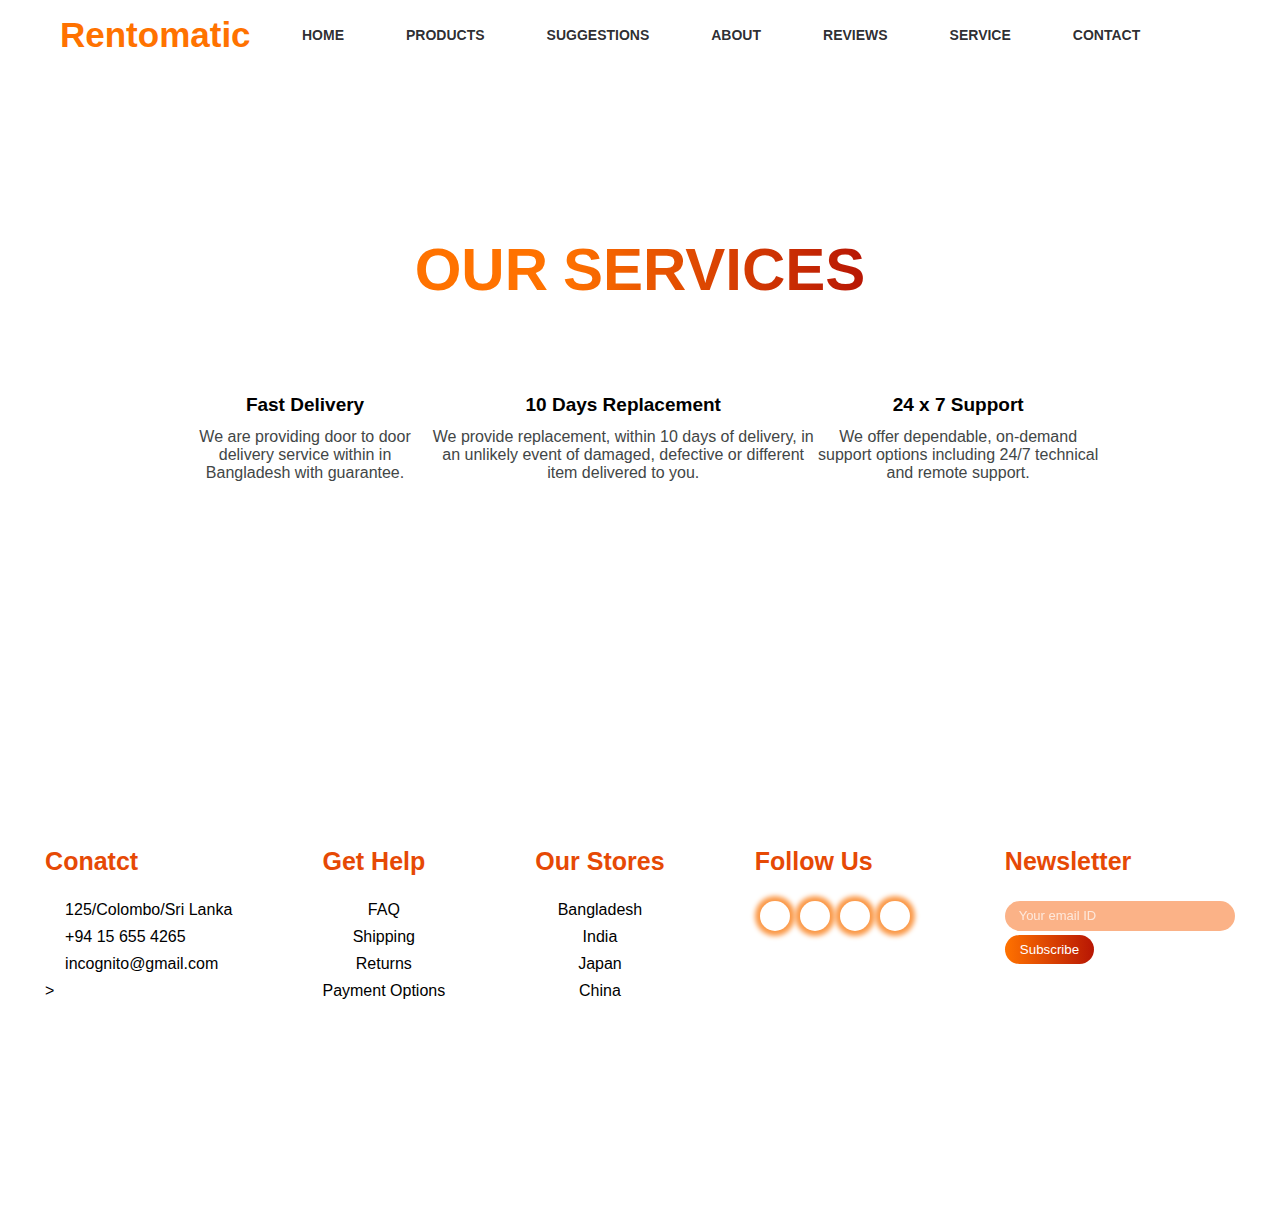
<file: service.html>
<!DOCTYPE html>
<html lang="en">
<head>
    <meta charset="UTF-8">
    <meta name="viewport" content="width=device-width, initial-scale=1.0">
    <title>Services</title>
    <link rel="stylesheet" href="style.css">
    <link rel="shortcut icon" href="image/logo.png">
    <link rel="stylesheet" href="https://cdnjs.cloudflare.com/ajax/libs/font-awesome/6.4.2/css/all.min.css" integrity="sha512-z3gLpd7yknf1YoNbCzqRKc4qyor8gaKU1qmn+CShxbuBusANI9QpRohGBreCFkKxLhei6S9CQXFEbbKuqLg0DA==" crossorigin="anonymous" referrerpolicy="no-referrer" />
    <link rel="preconnect" href="https://fonts.googleapis.com">
    <link rel="preconnect" href="https://fonts.gstatic.com" crossorigin>
    <link href="https://fonts.googleapis.com/css2?family=Pacifico&display=swap" rel="stylesheet">
</head>
<body>
    

    <div class="navbar">
        <div class="icon">
            <h2 class="logo">Rentomatic</h2>
        </div>
  
        <div class="menu">
            <ul>
                <li><a href="index.html">HOME</a></li>
                <li><a href="product.html">PRODUCTS</a></li>
                <li><a href="suggestions.html">SUGGESTIONS</a></li>
                <li><a href="about.html">ABOUT</a></li>
                <li><a href="review.html">REVIEWS</a></li>
                <li><a href="service.html">SERVICE</a></li>
                <li><a href="1contactform.html">CONTACT</a></li>
              
              
            </ul>
        </div>
  
       
  
    </div> 



    <div class="services" id="Services">
       <h1>our<span>services</span></h1> 

       <div class="serv_card">
        <div class="serv_box">
            <i class="fa-solid fa-truck-fast"></i>
            <h3>Fast Delivery</h3>
            <p>
                We are providing door to door delivery service within in Bangladesh with guarantee. 
            </p>
        </div>

        <div class="serv_box">
            <i class="fa-solid fa-rotate-left"></i>
            <h3>10 Days Replacement</h3>
            <p>
                We provide replacement, within 10 days of delivery, in an unlikely event of damaged, defective or different item delivered to you.  
            </p>
        </div>

        <div class="serv_box">
            <i class="fa-solid fa-headset"></i>
            <h3>24 x 7 Support</h3>
            <p>
                We offer dependable, on-demand support options including 24/7 technical and remote support.
            </p>
        </div>
       </div>
    </div>


    

   <footer>
    <div class="footer_main">
        <div class="tag">
            <h1>Conatct</h1>
            <a href="#"><i class="fa-solid fa-house"></i>125/Colombo/Sri Lanka</a>
            <a href="#"><i class="fa-solid fa-phone"></i>+94 15 655 4265</a>
            <a href="#"><i class="fa-solid fa-envelope"></i>incognito@gmail.com</a>>

        </div>

        <div class="tag">
            <h1>Get Help</h1>
            <a href="#" class="center">FAQ</a>
            <a href="#"  class="center" >Shipping</a>
            <a href="#"  class="center">Returns</a>
            <a href="#"  class="center">Payment Options</a>

        </div>

        <div class="tag">
            <h1>Our Stores</h1>
            <a href="#" class="center">Bangladesh</a>
            <a href="#" class="center">India</a>
            <a href="#" class="center">Japan</a>
            <a href="#" class="center">China</a>

        </div>


        <div class="tag">
            <h1>Follow Us</h1>
           <div class="links">
            <a href="#"><i class="fa-brands fa-facebook"></i></a>
            <a href="#"><i class="fa-brands fa-twitter"></i></a>
            <a href="#"><i class="fa-brands fa-instagram"></i></a>
            <a href="#"><i class="fa-brands fa-linkedin-in"></i></a>
           </div>

        </div>

        <div class="tag">
            <h1>Newsletter</h1>
            <div class="search_bar">
                <input type="text" placeholder="Your email ID">
                <button type="submit">Subscribe</button>
            </div>
            

        </div>

      
    </div>
   </footer>
    
    
</body>
</html>
</file>
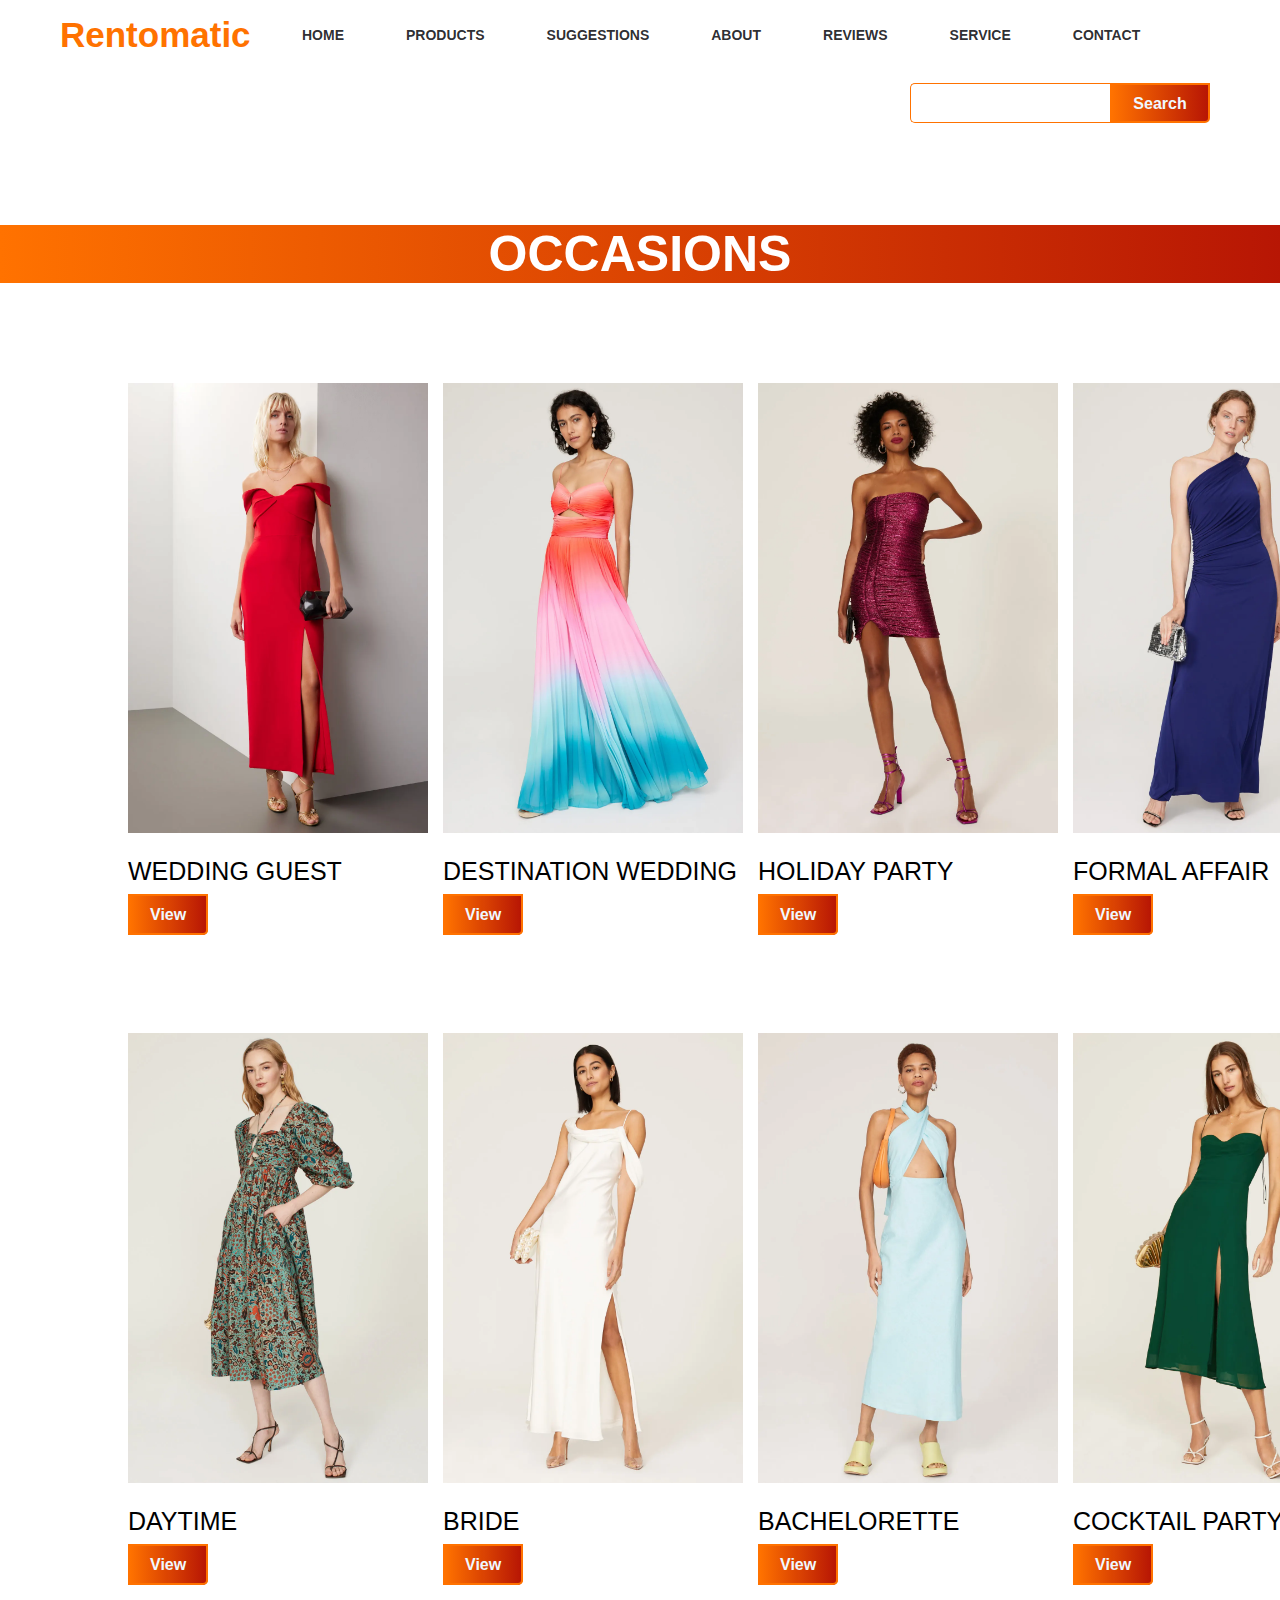
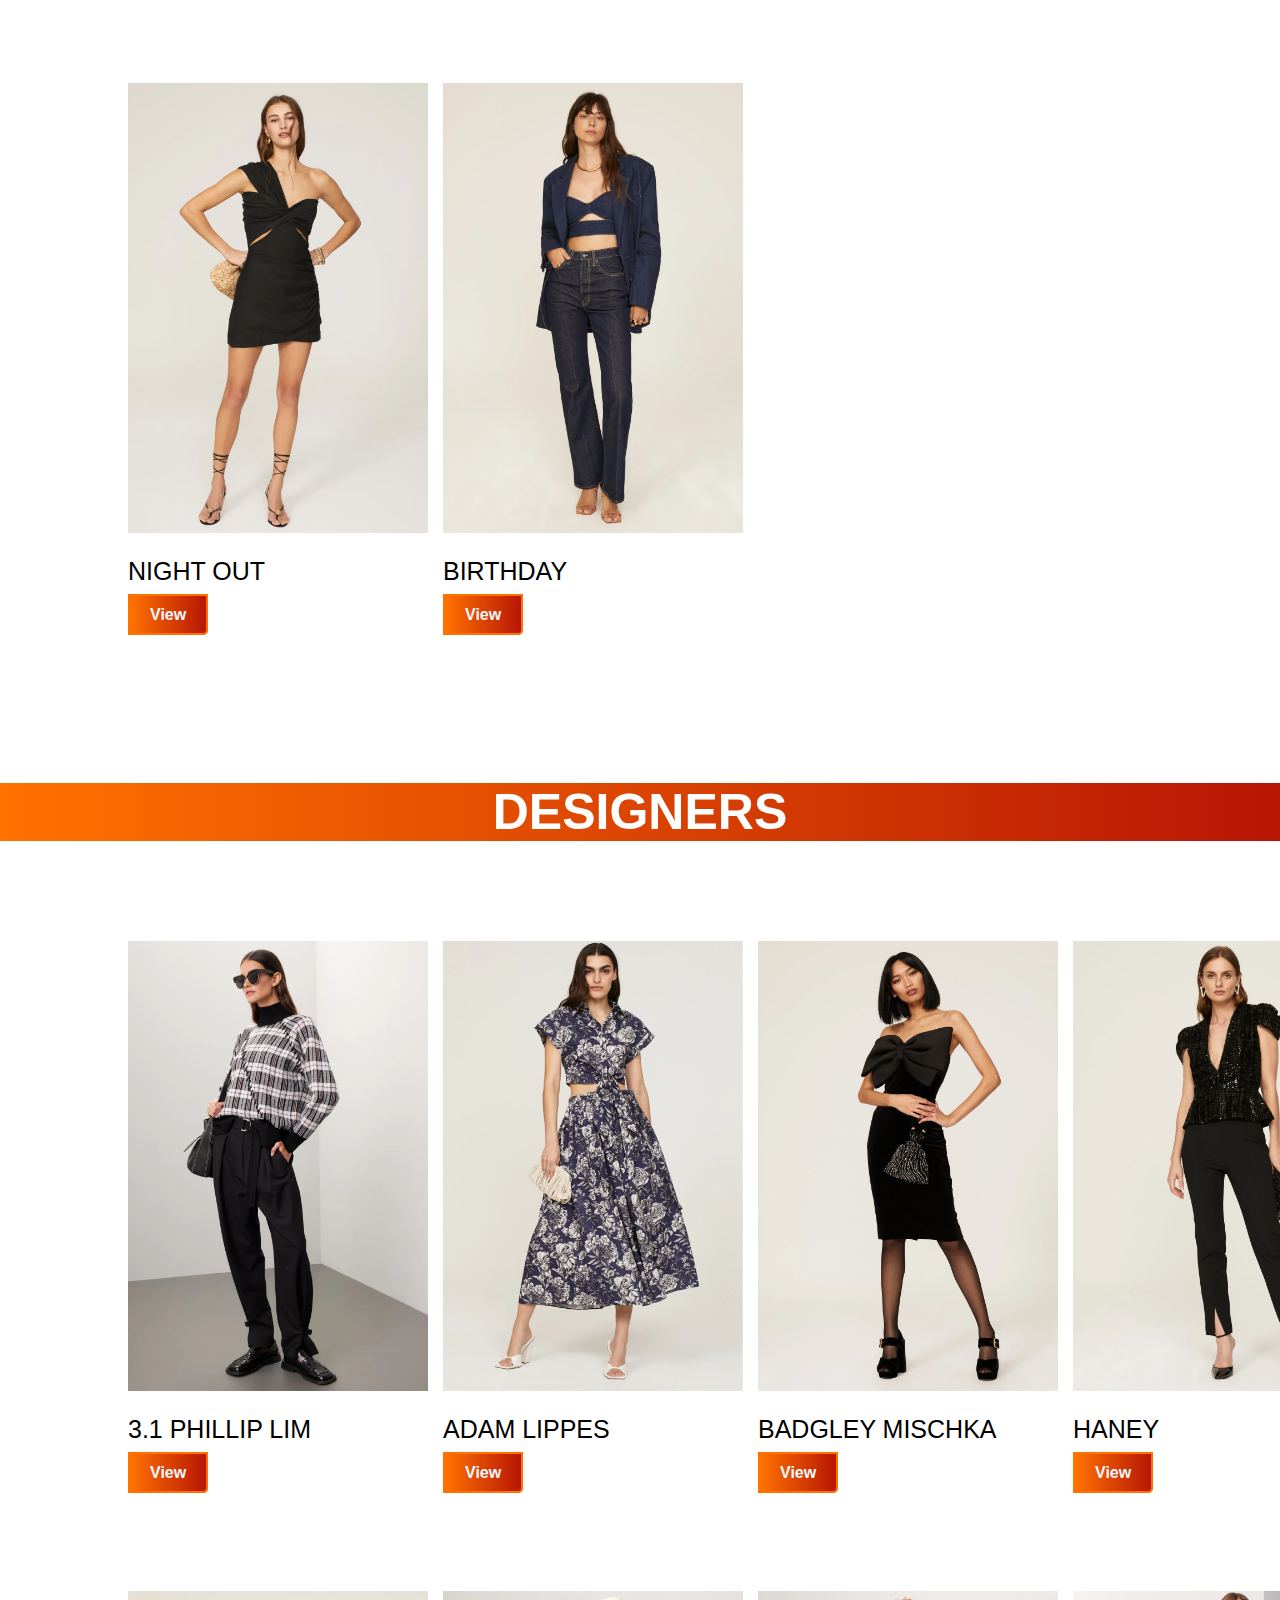
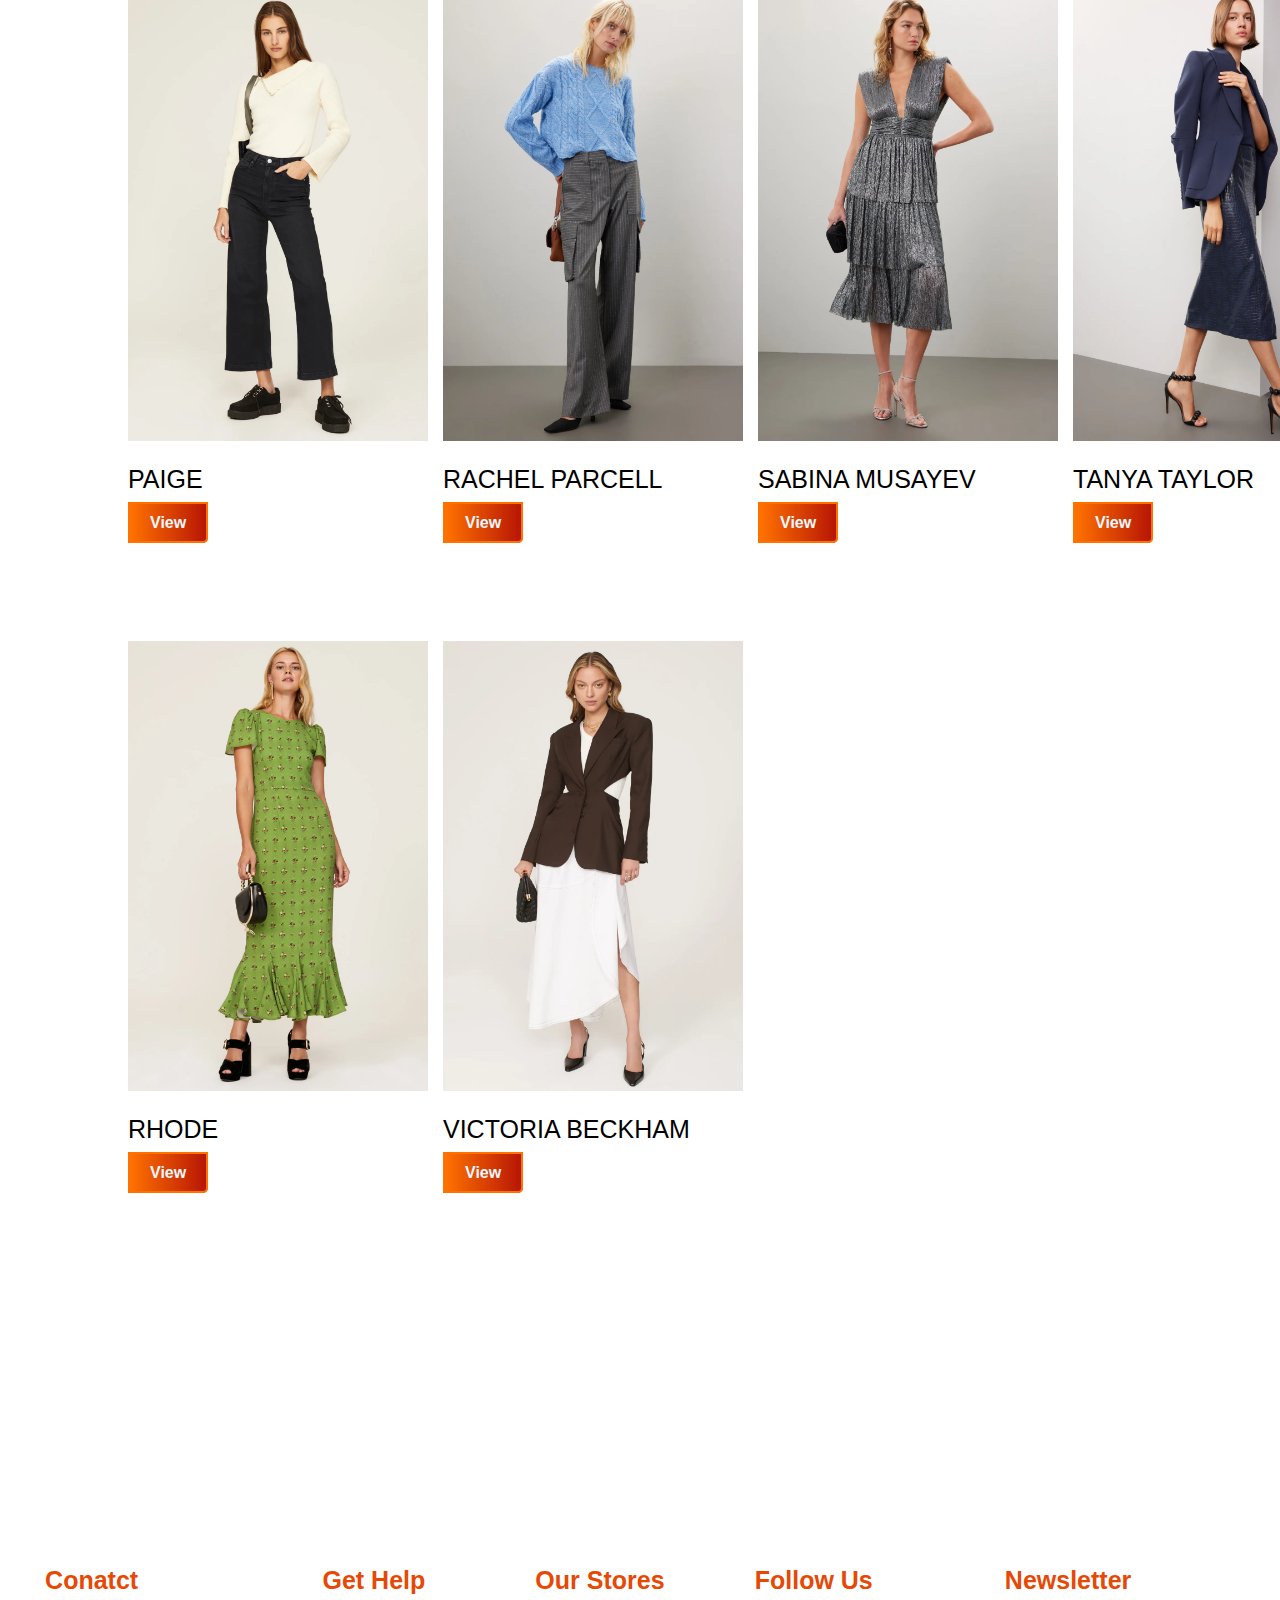
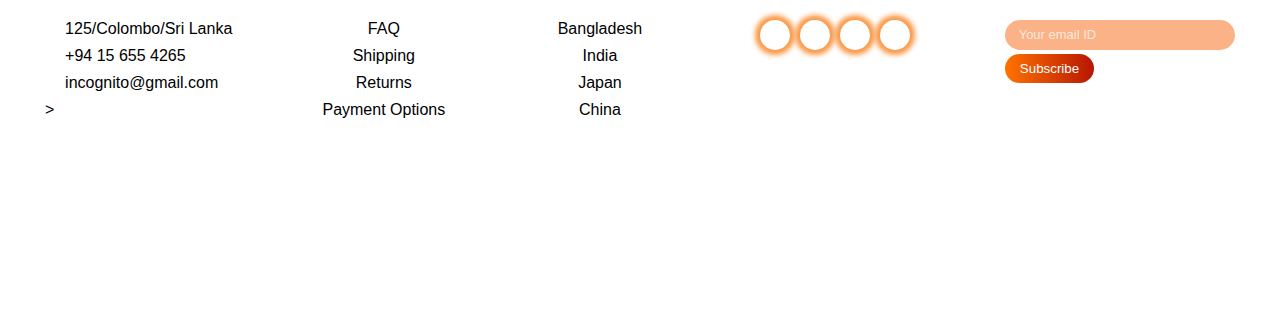
<file: suggestions.html>
<!DOCTYPE html>
<html lang="en">
<head>
    <meta charset="UTF-8">
    <meta name="viewport" content="width=device-width, initial-scale=1.0">
    <title>Suggestions</title>
    <link rel="stylesheet" href="style.css">
    <link rel="shortcut icon" href="image/logo.png">
    <link rel="stylesheet" href="https://cdnjs.cloudflare.com/ajax/libs/font-awesome/6.4.2/css/all.min.css" integrity="sha512-z3gLpd7yknf1YoNbCzqRKc4qyor8gaKU1qmn+CShxbuBusANI9QpRohGBreCFkKxLhei6S9CQXFEbbKuqLg0DA==" crossorigin="anonymous" referrerpolicy="no-referrer" />
    <link rel="preconnect" href="https://fonts.googleapis.com">
    <link rel="preconnect" href="https://fonts.gstatic.com" crossorigin>
    <link href="https://fonts.googleapis.com/css2?family=Pacifico&display=swap" rel="stylesheet">
</head>

<body>

    <div class="navbar">
        <div class="icon">
            <h2 class="logo">Rentomatic</h2>
        </div>

        <div class="menu">
            <ul>
                <li><a href="index.html">HOME</a></li>
                <li><a href="product.html">PRODUCTS</a></li>
                <li><a href="suggestions.html">SUGGESTIONS</a></li>
                <li><a href="about.html">ABOUT</a></li>
                <li><a href="review.html">REVIEWS</a></li>
                <li><a href="service.html">SERVICE</a></li>
                <li><a href="1contactform.html">CONTACT</a></li>
              
              
            </ul>

        </div>

       

          <div class="search">
            <input class="srch" type="search" name="" placeholder="Type To text">
            <a href="#"> <button class="btn">Search</button></a>
        </div>

    </div> 


    <h1 class="heading">OCCASIONS</h1>

    <div class="grid-box">
       
        <div class="one">

            <div class="photo">
                <img class="picture" src="image/wedding.webp">
            </div>

            <div class="name">
                Wedding Guest
            </div>

            <div>
                <a class="btn" href="https://www.renttherunway.com/c/wedding-guest-dresses?filters%5Bzip_code%5D=10014&filters%5BunlimitedMinAvailability%5D=0&sort=recommended#1699765918077">View</a>
            </div>



        </div>

        <div class="one">

            <div class="photo">
                <img class="picture" src="image/destination.webp">
            </div>

            <div class="name">
               Destination Wedding
            </div>

            <div>
                <a class="btn" href="https://www.renttherunway.com/pdp/shop/destination_wedding/products?filters%5Bzip_code%5D=10014&filters%5BunlimitedMinAvailability%5D=0&sort=recommended#1699766296025">View</a>
            </div>



        </div>

        <div class="one">

            <div class="photo">
                <img class="picture" src="image/holiday.webp">
            </div>

            <div class="name">
               Holiday Party
            </div>

            <div>
                <a class="btn" href="https://www.renttherunway.com/pdp/shop/holiday_party/products?filters%5Bzip_code%5D=10014&filters%5BunlimitedMinAvailability%5D=0&sort=recommended#1699766485370">View</a>
            </div>



        </div>

        <div class="one">

            <div class="photo">
                <img class="picture" src="image/formal.webp">
            </div>

            <div class="name">
                Formal Affair
            </div>

            <div>
                <a class="btn" href="https://www.renttherunway.com/pdp/shop/formal_affair/products?filters%5Bzip_code%5D=10014&filters%5BunlimitedMinAvailability%5D=0&sort=recommended#1699766636482">View</a>
            </div>



        </div>

        <div class="one">

            <div class="photo">
                <img class="picture" src="image/day.webp">
            </div>

            <div class="name">
                Daytime
            </div>

            <div>
                <a class="btn" href="https://www.renttherunway.com/pdp/shop/daytime_event/products?filters%5Bzip_code%5D=10014&filters%5BunlimitedMinAvailability%5D=0&sort=recommended#1699766762180">View</a>
            </div>



        </div>

        <div class="one">

            <div class="photo">
                <img class="picture" src="image/bride.webp">
            </div>

            <div class="name">
                Bride
            </div>

            <div>
                <a class="btn" href="https://www.renttherunway.com/pdp/shop/for_the_bride/products?filters%5Bzip_code%5D=10014&filters%5BunlimitedMinAvailability%5D=0&sort=recommended#1699766934471">View</a>
            </div>



        </div>

        <div class="one">

            <div class="photo">
                <img class="picture" src="image/bachelor.webp">
            </div>

            <div class="name">
                Bachelorette
            </div>

            <div>
                <a class="btn" href="https://www.renttherunway.com/pdp/shop/bachelorette/products?filters%5Bzip_code%5D=10014&filters%5BunlimitedMinAvailability%5D=0&sort=recommended#1699767040382">View</a>
            </div>



        </div>

        <div class="one">

            <div class="photo">
                <img class="picture" src="image/cocktail.webp">
            </div>

            <div class="name">
                Cocktail Party
            </div>

            <div>
                <a class="btn" href="https://www.renttherunway.com/pdp/shop/cocktail_party_dresses/products?filters%5Bzip_code%5D=10014&filters%5BunlimitedMinAvailability%5D=0&sort=recommended#1699767167224">View</a>
            </div>



        </div>

        <div class="one">

            <div class="photo">
                <img class="picture" src="image/night.webp">
            </div>

            <div class="name">
                Night Out
            </div>

            <div>
                <a class="btn" href="https://www.renttherunway.com/pdp/shop/night_out_clothing/products?filters%5Bzip_code%5D=10014&filters%5BunlimitedMinAvailability%5D=0&sort=recommended#1699767358382">View</a>
            </div>



        </div>

        <div class="one">

            <div class="photo">
                <img class="picture" src="image/birthday.webp">
            </div>

            <div class="name">
                Birthday 
            </div>

            <div >
                <a class="btn" href="https://www.renttherunway.com/pdp/shop/birthday_bash/products?filters%5Bzip_code%5D=10014&filters%5BunlimitedMinAvailability%5D=0&sort=recommended#1699767471633">View</a>
            </div>



        </div>


        


        


    </div>


    <h1 class="heading">DESIGNERS</h1>

    <div class="grid-box">
       
        <div class="one">

            <div class="photo">
                <img class="picture" src="image/lim.webp">
            </div>

            <div class="name">
                3.1 Phillip Lim
            </div>

            <div>
                <a class="btn" href="https://www.renttherunway.com/pages/designers/31_phillip_lim/products?filters%5Bzip_code%5D=10014&filters%5BunlimitedMinAvailability%5D=0&sort=recommended#1699770064770">View</a>
            </div>



        </div>

        <div class="one">

            <div class="photo">
                <img class="picture" src="image/adam.webp">
            </div>

            <div class="name">
                Adam Lippes 
            </div>

            <div>
                <a class="btn" href="https://www.renttherunway.com/pages/designers/adam_lippes/products?filters%5Bzip_code%5D=10014&filters%5BunlimitedMinAvailability%5D=0&sort=recommended#1699770176997">View</a>
            </div>



        </div>

        <div class="one">

            <div class="photo">
                <img class="picture" src="image/badgley.webp">
            </div>

            <div class="name">
                Badgley Mischka
            </div>

            <div>
                <a class="btn" href="https://www.renttherunway.com/pages/designers/badgley_mischka/products?filters%5Bzip_code%5D=10014&filters%5BunlimitedMinAvailability%5D=0&sort=recommended#1699770373599">View</a>
            </div>



        </div>

        <div class="one">

            <div class="photo">
                <img class="picture" src="image/haney.webp">
            </div>

            <div class="name">
                HANEY
            </div>

            <div>
                <a class="btn" href="https://www.renttherunway.com/pages/designers/haney/products?filters%5Bzip_code%5D=10014&filters%5BunlimitedMinAvailability%5D=0&sort=recommended#1699770561697">View</a>
            </div>



        </div>

        <div class="one">

            <div class="photo">
                <img class="picture" src="image/paige.webp">
            </div>

            <div class="name">
                PAIGE 
            </div>

            <div>
                <a class="btn" href="https://www.renttherunway.com/pages/designers/paige/products?filters%5Bzip_code%5D=10014&filters%5BunlimitedMinAvailability%5D=0&sort=recommended#1699770767575">View</a>
            </div>



        </div>

        <div class="one">

            <div class="photo">
                <img class="picture" src="image/rachel.webp">
            </div>

            <div class="name">
                Rachel Parcell 
            </div>

            <div>
                <a class="btn" href="https://www.renttherunway.com/pages/designers/rachel_parcell/products?filters%5Bzip_code%5D=10014&filters%5BunlimitedMinAvailability%5D=0&sort=recommended">View</a>
            </div>



        </div>

        <div class="one">

            <div class="photo">
                <img class="picture" src="image/sabina.webp">
            </div>

            <div class="name">
                Sabina Musayev 
            </div>

            <div>
                <a class="btn" href="https://www.renttherunway.com/pages/designers/sabina_musayev/products?filters%5Bzip_code%5D=10014&filters%5BunlimitedMinAvailability%5D=0&sort=recommended#1699773167318">View</a>
            </div>



        </div>

        <div class="one">

            <div class="photo">
                <img class="picture" src="image/tanya.webp">
            </div>

            <div class="name">
                Tanya Taylor
            </div>

            <div>
                <a class="btn" href="https://www.renttherunway.com/pages/designers/tanya_taylor/products?filters%5Bzip_code%5D=10014&filters%5BunlimitedMinAvailability%5D=0&sort=recommended#1699773259226">View</a>
            </div>



        </div>

        <div class="one">

            <div class="photo">
                <img class="picture" src="image/rhode.webp">
            </div>

            <div class="name">
                RHODE
            </div>

            <div>
                <a class="btn" href="https://www.renttherunway.com/pages/designers/rhode/products?filters%5Bzip_code%5D=10014&filters%5BunlimitedMinAvailability%5D=0&sort=recommended#1699773344483">View</a>
            </div>



        </div>

        <div class="one">

            <div class="photo">
                <img class="picture" src="image/victoria.webp">
            </div>

            <div class="name">
                Victoria Beckham
            </div>

            <div >
                <a class="btn" href="https://www.renttherunway.com/pages/designers/victoria_beckham/products?filters%5Bzip_code%5D=10014&filters%5BunlimitedMinAvailability%5D=0&sort=recommended#1699773454847">View</a>
            </div>



        </div>


        


        


    </div>


    <footer>
        <div class="footer_main">
            <div class="tag">
                <h1>Conatct</h1>
                <a href="#"><i class="fa-solid fa-house"></i>125/Colombo/Sri Lanka</a>
                <a href="#"><i class="fa-solid fa-phone"></i>+94 15 655 4265</a>
                <a href="#"><i class="fa-solid fa-envelope"></i>incognito@gmail.com</a>>
    
            </div>
    
            <div class="tag">
                <h1>Get Help</h1>
                <a href="#" class="center">FAQ</a>
                <a href="#"  class="center" >Shipping</a>
                <a href="#"  class="center">Returns</a>
                <a href="#"  class="center">Payment Options</a>
    
            </div>
    
            <div class="tag">
                <h1>Our Stores</h1>
                <a href="#" class="center">Bangladesh</a>
                <a href="#" class="center">India</a>
                <a href="#" class="center">Japan</a>
                <a href="#" class="center">China</a>
    
            </div>
    
    
            <div class="tag">
                <h1>Follow Us</h1>
               <div class="links">
                <a href="#"><i class="fa-brands fa-facebook"></i></a>
                <a href="#"><i class="fa-brands fa-twitter"></i></a>
                <a href="#"><i class="fa-brands fa-instagram"></i></a>
                <a href="#"><i class="fa-brands fa-linkedin-in"></i></a>
               </div>
    
            </div>
    
            <div class="tag">
                <h1>Newsletter</h1>
                <div class="search_bar">
                    <input type="text" placeholder="Your email ID">
                    <button type="submit">Subscribe</button>
                </div>
                
    
            </div>
    
          
        </div>
       </footer>


</body>
</file>
<file: 1contactform.css>
@import url('https://fonts.googleapis.com/css2?family=Lexend+Peta&display=swap');
*{
    margin: 0;
    padding: 0;
    font-family: 'Lexend Peta', sans-serif;
    box-sizing: border-box;
}
.contact{
    position: relative;
    min-height: 100vh;
    padding: 50px 100px;
    display: flex;
    justify-content: center;
    align-items: center;
    flex-direction: column;
    background: url(image/bg.jpg);
    background-size: cover;
}
.contact .content{
    max-width: 800px;
    text-align: center;
}
.contact .content h2{
    font-size: 36px;
    font-weight: 500;
    color: #ff0000;
    margin-bottom: 20px;
}
.contact .content p{
    font-weight: bold;
    color: #201f1f;
}
.container{
    width: 100%;
    display: flex;
    justify-content: center;
    align-items: center;
    margin-top: 30px;
}
.container .contactInfo{
    width: 50%;
    display: flex;
    flex-direction: column;
}
.container .contactInfo .box{
    position: relative;
    padding: 20px 0;
    display: flex;
}
.container .contactInfo .box .icon{
    min-width: 60px;
    height: 60px;
    background: #fff;
    display: flex;
    justify-content: center;
    align-items: center;
    border-radius: 50%;
    font-size: 22px;
}
.container .contactInfo .box .text h3{
    display: flex;
    margin-left: 20px;
    font-size: 26px;
    font-weight: bold;
    color: rgb(255, 42, 0);
    /* flex-direction: column; */
    
}
.container .contactInfo .box .text p{
    display: flex;
    margin-left: 20px;
    font-size: 16px;
    color: black;
    /* flex-direction: column; */
    font-weight: 300;
}
.contactForm{
    width: 40%;
    padding: 40px;
    background: #fff;

}
.contactForm h2{
    font-size: 30px;
    color: #333;
    font-weight: 500;
}
.contactForm .inputBox{
    position: relative;
    width: 100%;
    margin-top: 10px;
}
.contactForm .inputBox input,
.contactForm .inputBox textarea{
    width: 100%;
    padding: 5px 0;
    font-size: 16px;
    margin: 10px 0;
    border: none;
    border-bottom: 2px solid #333;
    outline: none;
    resize: none;
}
.contactForm .inputBox span{
    position: absolute;
    left: 0;
    padding: 5px 0;
    font-size: 16px;
    margin: 10px 0;
    pointer-events: none;
    transition: 0.5s;
    color: #666;
}
.contactForm .inputBox input:focus ~ span,
.contactForm .inputBox input:valid ~ span,
.contactForm .inputBox textarea:focus ~ span,
.contactForm .inputBox textarea:valid ~ span{
    color: #ff0000;
    font-size: 12px;
    transform: translateY(-20px);
}
.contactForm .inputBox input[type="submit"]{
    width: 100px;
    background: #00bcd4;
    color: #fff;
    border: none;
    cursor: pointer;
    padding: 10px;
    font-size: 18px;
}
</file>
<file: style.css>
*{
    margin: 0;
    padding: 0;
}

.main{
    width: 100%;
    background: linear-gradient(to top, rgba(0,0,0,0.5)50%,rgba(0,0,0,0.5)50%), url(image/bg2.webp);
    background-position: 0 0 2px;
    background-size: cover;
    height: 100vh;
   
}

.navbar{
    width: 1200px;
    height: 75px;
    margin: auto;
    position: relative;
    
}

.icon{
    width: 200px;
    float: left;
    height: 70px;
}

.logo{
    color: #ff7200;
    font-size: 35px;
    font-family: Arial;
    padding-left: 20px;
    float: left;
    padding-top: 10px;
    margin-top: 5px;
  
}

.menu{
    width: 400px;
    float: left;
    height: 70px;
   
    
}

ul{
    float: left;
    display: flex;
    justify-content: center;
    align-items: center;
}

ul li{
    list-style: none;
    margin-left: 62px;
    margin-top: 27px;
    font-size: 14px;
}

ul li a{
    text-decoration: none;
    color: rgba(42, 42, 46, 0.997)  ;
    font-family: Arial;
    font-weight: bold;
    transition: 0.4s ease-in-out;
}

ul li a:hover{
    color: #ff7200;
    text-decoration: underline;
}

.search{
    width: 330px;
    float: right;
    margin-left: 370px;
}

.srch{
    font-family: 'Times New Roman';
    width: 200px;
    height: 40px;
    background: transparent;
    border: 1px solid #ff7200;
    margin-top: 13px;
    color:black;
    border-right: none;
    font-size: 16px;
    float: left;
    padding: 10px;
    border-bottom-left-radius: 5px;
    border-top-left-radius: 5px;
    
}

.btn{
    width: 100px;
    height: 40px;
    background: #ff7200;
    border: 2px solid #ff7200;
    margin-top: 13px;
    color:white;
    font-size: 16px;
    font-weight: bold;
    border-bottom-right-radius: 5px;
    border-bottom-right-radius: 5px;
    transition: 0.2s ease;
    cursor: pointer;
}
.btn:hover{
    color: black;
}

.btn:focus{
    outline: none;
}

.srch:focus{
    outline: none;
}

.content{
    width: 1200px;
    height: auto;
    margin: auto;
    color: #fff;
    position: relative;
    margin-bottom: 200px;
}

.content .par{
    padding-left: 20px;
    padding-bottom: 25px;
    font-family: Arial;
    letter-spacing: 1.2px;
    line-height: 30px;
}

.content h1{
    font-family: 'Times New Roman';
    font-size: 50px;
    padding-left: 20px;
    margin-top: 9%;
    letter-spacing: 2px;
}

.content .cn{
    width: 160px;
    height: 40px;
    background: #ff7200;
    border: none;
    margin-bottom: 10px;
    margin-left: 20px;
    font-size: 18px;
    border-radius: 10px;
    cursor: pointer;
    transition: .4s ease;
    
}

.content .cn a{
    text-decoration: none;
    color: #000;
    transition: .3s ease;
}

.cn:hover{
   
    color: #ff7200;
    background-color: #fff;
    
}

.content span{
    color: #ff7200;
    font-size: 65px
}



.form{
    width: 250px;
    height: 380px;
    background: linear-gradient(to top, rgba(0,0,0,0.8)50%,rgba(0,0,0,0.8)50%);
    position: absolute;
    top: -20px;
    left: 870px;
    transform: translate(0%,-5%);
    border-radius: 10px;
    padding: 25px;
}

.form h2{
    width: 220px;
    font-family: sans-serif;
    text-align: center;
    color: #ff7200;
    font-size: 22px;
    background-color: #fff;
    border-radius: 10px;
    margin: 2px;
    padding: 8px;
}

.form input{
    width: 240px;
    height: 35px;
    background: transparent;
    border-bottom: 1px solid #ff7200;
    border-top: none;
    border-right: none;
    border-left: none;
    color: #fff;
    font-size: 15px;
    letter-spacing: 1px;
    margin-top: 30px;
    font-family: sans-serif;
}

.form input:focus{
    outline: none;
}

input::placeholder{
    color: #fff;
    font-family: Arial;
}

.btnn{
    width: 240px;
    height: 40px;
    background: #ff7200;
    border: none;
    margin-top: 30px;
    font-size: 18px;
    border-radius: 10px;
    cursor: pointer;
    color: #fff;
    transition: 0.4s ease;
}
.btnn:hover{
    background: #fff;
    color: #ff7200;
}
.btnn a{
    text-decoration: none;
    color: #000;
    font-weight: bold;
}
.form .link{
    font-family: Arial, Helvetica, sans-serif;
    font-size: 17px;
    padding-top: 20px;
    text-align: center;
}
.form .link a{
    text-decoration: none;
    color: #ff7200;
}
.liw{
    padding-top: 15px;
    padding-bottom: 10px;
    text-align: center;
}
.icons a{
    text-decoration: none;
    color: #fff;
}
.icons ion-icon{
    color: #fff;
    font-size: 30px;
    padding-left: 14px;
    padding-top: 5px;
    transition: 0.3s ease;
}
.icons ion-icon:hover{
    color: #ff7200;
}

/*Register*/

.form_reg{
    width: 250px;
    height: 580px;
    background: linear-gradient(to top, rgba(0,0,0,0.8)50%,rgba(0,0,0,0.8)50%);
    position: absolute;
    top: -20px;
    left: 870px;
    transform: translate(0%,-5%);
    border-radius: 10px;
    padding: 25px;

}

.form_reg h2{
    width: 220px;
    font-family: sans-serif;
    text-align: center;
    color: #ff7200;
    font-size: 22px;
    background-color: #fff;
    border-radius: 10px;
    margin: 2px;
    padding: 8px;
}

.form_reg input{
    width: 240px;
    height: 35px;
    background: transparent;
    border-bottom: 1px solid #ff7200;
    border-top: none;
    border-right: none;
    border-left: none;
    color: #fff;
    font-size: 15px;
    letter-spacing: 1px;
    margin-top: 30px;
    font-family: sans-serif;
}

.form_reg input:focus{
    outline: none;
}

.form_reg .link{
    font-family: Arial, Helvetica, sans-serif;
    font-size: 17px;
    padding-top: 20px;
    text-align: center;
}
.form_reg .link a{
    text-decoration: none;
    color: #ff7200;
}


/*Product*/

.home{
    width: 100%;
    height: 140vh;
    padding: 25px 0;  
  
  }
  .home h1{
      margin: 120px 0;
      font-size: 60px;
      display: flex;
      align-items: center;
      justify-content: center;
      text-transform: uppercase;
      background: linear-gradient(to right, #ff7200, rgba(183, 21, 3, 0.997)               );
      -webkit-background-clip: text;
      -webkit-text-fill-color: transparent;
  }
  .box{
      width: 90%;
      margin: -4% auto;
      display: grid;
      grid-template-columns: 1fr 1fr 1fr 1fr;
      grid-gap: 25px 0;
  }
  .card{
      width: 290px;
      height: 440px;
      box-shadow: 0 0 8px rgb(239, 109, 44);
      border-radius: 5px;
      text-align: center;
      padding: 10px 20px;
      background:white;
  }
  .small{
      display: flex;
      flex-flow: column;
      position: absolute;
      margin: 10px 0;
      transform: translateX(-20px);
      transition: 0.3s;
      opacity: 0;
  }
  .card:hover .small{
      transform: translateX(2px);
      cursor: pointer;
      opacity: 1;
  }
  .small i{
      width: 45px;
      height: 45px;
      border-radius: 5px;
      font-size: 18px;
      margin: 2px 0;
      line-height: 40px;
      border: 2px solid rgba(183, 21, 3, 0.997);
      transition: 0.2s;
  }
  .small i:hover{
      color:rgba(183, 21, 3, 0.997);
  }
  .img{
      display: flex;
      align-items: center;
      justify-content: center;
  }
  .img img{
      width: 150px;
      height: 220px;
      margin: 15px 0;
      transition: 0.3s;
  
  }
  .card:hover .img img{
      transform: scale(1.1);
  }
  .home-text h2{
      font-size: 30px;
      margin-top: 15px;
  
  }
  .home-text p{
     color: rgb(3, 28, 28); 
     line-height: 21px;
     margin: 8px 0;
  
  }
  .home-text p h3{
     margin: 7px 0; 
  }
  .rating{
      color: orange;
      margin-bottom: 19px;
      cursor: pointer;
  }
  .btn{
     text-decoration: none;
     padding: 10px 20px;
     background: linear-gradient(to right, #ff7200, rgba(183, 21, 3, 0.997)               );
     color: aliceblue; 
  }


  /*Suggestions*/

  .heading{
    margin-top: 150px;
    margin-bottom: 100px;
    font-size: 50px;
    background: linear-gradient(to right, #ff7200, rgba(183, 21, 3, 0.997)               );
    color: white;
    text-align: center;
  }

  .grid-box{
    display: grid;
    grid-template-columns: 1fr 1fr 1fr 1fr;
    align-items:end;
    justify-content: space-between;
    column-gap: 15px;
    row-gap: 200px;
    margin-left: 10%;
    margin-right: 5%;
    margin-bottom: 250px;
   
 }
 .one{
    width: 300px;
    height: 300px;
    margin-bottom: 150px;
    transition: 0.6s;
   
 }
 .one:hover{

    transform: scale(1.2);
  
 }
 .picture{
    width: 100%;
    height: 40%;
 }

 .name{
   margin-top: 20px;
   margin-bottom: 500px;
 }




  /*About*/

.about{
    width: 100%;
    height: 100vh;
    padding: 35px 0;
 }
 .about h1{
     font-size: 60px;
     margin-top: 80px;
     display: flex;
     align-items: center;
     justify-content: center;
     background: linear-gradient(to right, #ff7200, rgba(183, 21, 3, 0.997)               );
     -webkit-background-clip: text;
     -webkit-text-fill-color: transparent;
 
 }
 .about h1 span{
    background: linear-gradient(to right, #ff7200, rgba(183, 21, 3, 0.997)               );
     -webkit-background-clip: text;
     -webkit-text-fill-color: transparent;
     margin-left: 15px;
 
 }
 .main1{
     position: relative;
     top: 35%;
     left: 50%;
     transform: translate(-50%,-50%);
     display: flex;
     justify-content: space-around;
     align-items: center;
     margin-top: 50px;
 
 }
 .rent{
    width: 1200px;
    height: 500px;
    border: 2px solid orangered;
    margin-left: 5%;
    margin-right: 100px;
    border-radius: 10px;
    transition: 0.6s;
 }
 .rent img{
    width: 100%;
    height:100%;
 }
 .rent:hover{
    transform: scale(1.1);
 }
 .para{
    width: 2000px;
    height: 300px;
    border: 2px solid rgb(244, 236, 4);
    border-radius: 10px;
    box-shadow: 0 0 8px rgb(244, 236, 4);
    font-size: 22px;
    display: flex;
    align-items: center;
    justify-content: center;
    background: linear-gradient(to right, #ff7200, rgba(183, 21, 3, 0.997)               );
     -webkit-background-clip: text;
     -webkit-text-fill-color: transparent;
     margin-right: 5%;
     padding: 20px;
     text-align: justify;
     transition: 0.6s;
    
 }
 .para:hover{
    transform: scale(1.1);
 }
.para span{
    background: rgb(190, 56, 7);
    font-weight: bolder;
     -webkit-background-clip: text;
     -webkit-text-fill-color: transparent;
    
}
 
 
 .about_btn{
     color: black;
     background: none;
     position: relative;
     top: 15%;
     left: 50%;
     transform: translate(-50%,-50%);
     padding: 10px 25px;
     border: 2px solid  rgb(209, 58, 16) ;
     text-decoration: none;
     box-shadow: 0 0 8px rgb(244, 44, 4);
     transition: 0.5s;
 
 }
 .about_btn:hover{
     border: 2px solid transparent;
     background: linear-gradient(to right, #ff7200, rgba(183, 21, 3, 0.997)               );
     color: aliceblue;
 }


 /*Review*/

 *{
    margin: 0;
    padding: 0;
    font-family: "montserrat",sans-serif;
  }
  .testimonials{
    padding: 100px 0;
    background: white;
    color: #323231;
    text-align: center;
  }
  .inner{

    max-width: 1200px;
    margin: auto;
    overflow: hidden;
    padding: 0 20px;
    text-align: center;
    
  }
  .inner h1{
    font-size: 60px;
    background: linear-gradient(to right, #ff7200, rgba(183, 21, 3, 0.997)               );
     -webkit-background-clip: text;
     -webkit-text-fill-color: transparent;
  }
  
  .border{
    width: 160px;
    height: 5px;
    background: linear-gradient(to right, #ff7200, rgba(183, 21, 3, 0.997)               );
    margin: 26px auto;
  }
  
  .row{
    display: flex;
    flex-wrap: wrap;
    justify-content: center;
  }
  .col{
    flex: 33.33%;
    max-width: 33.33%;
    box-sizing: border-box;
    padding: 15px;
  }
  .testimonial{
    
    background:rgb(240, 237, 235);
    padding: 30px;
  }
  .testimonial img{
    width: 200px;
    height: 200px;
    border-radius: 50%;
  }
  .name{
    font-size: 25px;
    text-transform: uppercase;
    margin: 20px 0;
  }
  .stars{
    color: orange;;
    margin-bottom: 20px;
  }
  
  
  @media screen and (max-width:160px) {
  .col{
    flex: 100%;
    max-width: 80%;
  }
  }
  
  @media screen and (max-width:600px) {
  .col{
    flex: 100%;
    max-width: 100%;
  }
  }


  /*Services*/

.services{
    width: 90%;
    margin: 80px auto;
    text-align: center;
    padding: 80px 0 10px 0;
}
.services h1{
    color:  #ff7200;
    font-size: 60px;
    text-transform: uppercase;
}

.services h1 span{
    margin-left: 15px;
    background: linear-gradient(to right, #ff7200, rgba(183, 21, 3, 0.997)               );
    -webkit-background-clip: text;
    -webkit-text-fill-color: transparent;
   
}
.serv_card{
    width: 80%;
    margin: 40px auto;
    display: flex;
    align-items: center;
    justify-content: space-between;
    position: relative;
    top: 50px;
    
}

.serv_box i{
    font-size: 60px;
    color: rgb(255, 0, 0);
    margin: 20px 0;
    cursor: pointer;
}
h3{
    margin-bottom: 12px;
    font-size: 19px;
    transition: 0.3s;
}
h3:hover{
    transform: scale(1.2);
}
.serv_box p{
    text-align: center;
    color: rgb(66, 70, 70);
    margin-bottom: 60px;
}


/*Login*/

.login{
    width: 100%;
    height: 100vh;
    display: flex;
    justify-content: space-around;
    align-items: center;
    background-image: url(image/loging_bg.png);
    background-size: cover;
    background-position: center;
}
.left{
    width: 650px;
}
.right{
    position: relative;
    top: -50px;
    left:-S60px;
    padding: 50px 80px;
}
.right h1{
    font-family: 'pacifico';
    font-size: 45px;
    margin-bottom: 40px;
    
}
.right p{
    margin-bottom: 5px;
}
.user{
    border: 2px solid rgba(183, 21, 3, 0.997) ;
    border-radius: 5px;
    width: 350px;
    height: 40px;
    display: flex;
}
.user i{
    position: relative;
    top:9px;
    left:15px ;
    color: #ff7200;
}
 
.user input{
    position: relative;
    left: 9%;
    width: 295px;
    background: none;
    outline: none;
    border: none;
    display: flex;
    font-size: 15px;
}
.password_tag{
    margin: 15px 0 5px 0;
}
.password{
    border: 2px solid  rgba(183, 21, 3, 0.997) ;
    border-radius: 5px;
    width: 350px;
    height: 40px;
    display: flex; 
}
.password i{
    position: relative;
    top:9px;
    left:15px ;
    color:#ff7200; 
}
.password input{
    position: relative;
    left: 9%;
    width: 295px;
    background: none;
    outline: none;
    border: none;
    display: flex;
    font-size: 15px;
}
 ::-webkit-input-placeholder{
    color: black;
    opacity: 0.7;
 }
 .forget{
    position: relative;
    left: 60%;
    margin: 6px 0 10px 0;
    cursor: pointer;
 }
 .right button{
    width: 350px;
    color: aliceblue;
    padding: 7px 20px;
    border: none;
    border-radius: 5px;
    font-size: 20px;
    cursor: pointer;
    background: linear-gradient(to right, #ff7200, rgba(183, 21, 3, 0.997)               );
   
 }
 .login_icon{
    display: flex;
    align-items: center;
    justify-content: center;
    margin-top: 25px;
 }
.login_icon a{
    width: 30px;
    height: 30px;
    margin: 0 2px;
    border-radius: 50%;
    background: white;
    box-shadow: 0 0 5px rgb(238, 151, 45);
}
.login_icon img{
    width: 20px;
    margin: 5px 5px;
}

  



  /*Footer*/ 
footer{
    width: 100%;
   
} 

.footer_main{
   width: 100%;
   background: white;
   display: flex;
   justify-content: space-around; 
}
.tag{
    margin: 200px 0;
}
.tag .center{
    text-align: center;
}
.tag h1{
   font-size: 25px;
   margin: 25px 0;
   color:  rgb(230, 73, 5); 
}
.tag a{
    display: block;
    color: black;
    text-decoration: none;
    margin: 9px 0;
}
.tag a i{
    padding: 0 10px;
    transition: 0.3s;
}
.tag a i:hover{
    color: red;
}
.links{
    display: flex;
}
.links a{
    width: 30px;
    height: 30px;
    border-radius: 50%;
    text-align: center;
    text-decoration: none;
    color: rgb(0, 0, 0);
    box-shadow: 0 0 5px 5px rgb(251, 153, 72);
    position: relative;
    margin: 0 5px;
    z-index: 10;
    overflow: hidden;
}
.links a .fa-brands{
    font-size: 15px;
    line-height: 30px;
    z-index: 10;
    position: relative;
    transition: 0.7s;
}
.links a:hover i{
    color:white;
    background: linear-gradient(to right, #ff7200, rgba(183, 21, 3, 0.997)               );
}

.tag .search_bar{
    width: 230px;
    height: 30px;
    background: rgb(251, 178, 135);
    border-radius: 25px;
}
.tag .search_bar input{
    width: 200px;
    padding: 2px 0;
    position: relative;
    top: 17%;
    left: 6%;
    border: none;
    background: none;
    outline: none;
    font-size: 13px;
}
.tag .search_bar button{
    padding: 7px 15px;
    background: linear-gradient(to right, #ff7200, rgba(183, 21, 3, 0.997)               );
    border: none;
    margin-top: 15px;
    border-radius: 25px;
    color: white;
    cursor: pointer;
}
</file>
